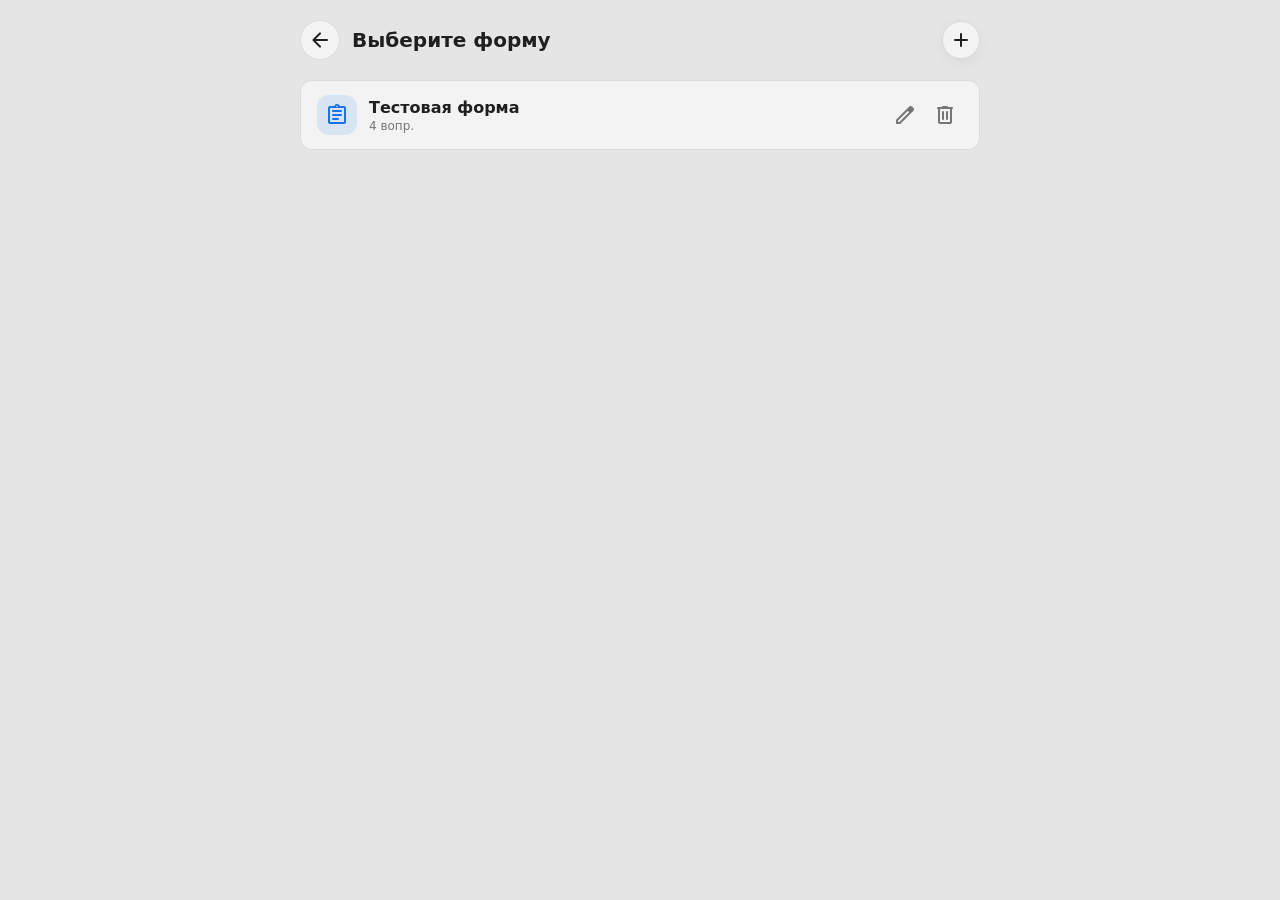
<file: forms-lite/index.html>
<!DOCTYPE html>
<html lang="ru">
<head>
    <meta charset="UTF-8">
    <meta name="viewport" content="width=device-width, initial-scale=1.0">
    <title>My Form Lite | Prestige HQ</title>
    <!-- Иконки Material Symbols Rounded -->
    <link rel="stylesheet" href="https://fonts.googleapis.com/css2?family=Material+Symbols+Rounded:opsz,wght,FILL,GRAD@24,400,0,0" />
    <link rel="stylesheet" href="style.css">
</head>
<body>
    <div class="container">

        <div class="app-topbar" id="app-topbar">
            <a class="app-topbar-back" href="../index.html" title="На главную My Work">
                <span class="material-symbols-rounded">arrow_back</span>
            </a>
            <div class="app-topbar-title-wrap">
                <input type="text" class="app-topbar-title" id="app-file-title" readonly title="Нажмите, чтобы переименовать"
                    onclick="startQuickRename()"
                    onblur="finishQuickRename()"
                    onkeydown="if(event.key==='Enter'){event.preventDefault();this.blur();} if(event.key==='Escape'){this.dataset.cancel='1';this.blur();}">
            </div>
            <div class="app-topbar-actions">
                <button class="tools-btn" onclick="openLanguageModal()" title="Язык">
                    <span class="material-symbols-rounded">language</span>
                </button>
                <div class="tools-dropdown" id="app-topbar-tools-slot">
                    <button class="tools-btn" onclick="toggleToolsMenu()" title="Меню">
                        <span class="material-symbols-rounded">more_vert</span>
                    </button>
                </div>
            </div>
        </div>

        <!-- ВЕРХНЯЯ ПАНЕЛЬ С ВКЛАДКАМИ И МЕНЮ -->
        <div class="forms-toolbar-container">
            <!-- 1. Компактный выбор форм (Select) -->
            <select id="forms-tabs-select" class="forms-select hidden" onchange="switchFormFromSelect(this.value)"></select>

            <!-- 2. Классические вкладки -->
            <div class="forms-tabs-list" id="forms-tabs-list"></div>

            <button class="add-form-btn" onclick="createNewFormPrompt()" title="Создать новую форму">
                <span class="material-symbols-rounded">add</span>
            </button>

            <!-- КНОПКА ОТКРЫТИЯ ОКНА ЯЗЫКОВ -->
            <button class="tools-btn" onclick="openLanguageModal()" title="Выбор языка">
                <span class="material-symbols-rounded">language</span>
            </button>

            <!-- Выпадающее меню опций -->
            <div class="tools-dropdown">
                <button class="tools-btn" onclick="toggleToolsMenu()" title="Меню">
                    <span class="material-symbols-rounded">more_vert</span>
                </button>
                <div id="tools-menu" class="tools-menu hidden">
                    <div class="tools-item" onclick="generateShareLink(); toggleToolsMenu();">
                        <span class="material-symbols-rounded">link</span> <span data-i18n="share_link">Скопировать ссылку</span>
                    </div>
                    <div class="tools-item" onclick="printCurrentForm(); toggleToolsMenu();">
                        <span class="material-symbols-rounded">print</span> <span data-i18n="print">Распечатать</span>
                    </div>
                    <div class="tools-item" onclick="openLoginModal(); toggleToolsMenu();">
                        <span class="material-symbols-rounded">admin_panel_settings</span> <span data-i18n="admin_panel">Панель админа</span>
                    </div>
                    <hr style="border:none; border-top:1px solid var(--border-color); margin: 4px 0;">
                    <div class="tools-item" onclick="window.location.href='index_old.html'; toggleToolsMenu();">
                        <span class="material-symbols-rounded">history</span> <span data-i18n="legacy">Загрузить Legacy</span>
                    </div>
                    <hr style="border:none; border-top:1px solid var(--border-color); margin: 4px 0;">
                    <div class="tools-item" onclick="openSettingsModal(); toggleToolsMenu();">
                        <span class="material-symbols-rounded">settings</span> <span data-i18n="settings">Настройки</span>
                    </div>
                </div>
            </div>
        </div>

        <!-- ПОДСКАЗКА -->
        <div id="hint-box" class="hint-box hidden" style="width:100%; box-sizing:border-box; margin-bottom:15px;">
            <span class="material-symbols-rounded">lightbulb</span>
            <span id="hint-text"></span>
        </div>

        <!-- 1. ЭКРАН ТЕСТИРОВАНИЯ (QUIZ SCREEN) -->
        <div id="quiz-screen" class="quiz-container">
            <div id="quiz-box" class="gcard">
                <div class="quiz-header" style="display:flex; justify-content:space-between; align-items:center; margin-bottom:15px;">
                    <div class="step-info" style="display:flex; align-items:center; gap:8px;">
                        Вопрос <span id="current-number">1</span> из <span id="total-number">1</span>
                        <button id="hint-btn" class="hint-btn hidden tools-icon-btn" onclick="toggleHintModal()" title="Показать подсказку">
                            <span class="material-symbols-rounded" style="font-size:18px;">help_outline</span>
                        </button>
                    </div>
                    <div id="timer-display" class="timer-box hidden">
                        <span class="material-symbols-rounded" style="font-size:18px;">timer</span>
                        <span id="timer-seconds">0</span>s
                    </div>
                </div>

                <div class="progress-bar">
                    <div id="progress" class="progress-fill"></div>
                </div>

                <!-- ТЕЛО ВОПРОСА -->
                <div id="question-body" style="margin-top:20px;"></div>

                <button id="next-btn" class="btn" onclick="nextStep()" style="margin-top:20px; width:100%;" data-i18n="next_btn">Далее</button>
            </div>

            <!-- РЕЗУЛЬТАТЫ -->
            <div id="result-box" class="result-card gcard hidden">
                <h2 style="display:flex; align-items:center; justify-content:center; gap:8px;">
                    <span class="material-symbols-rounded" style="color:var(--accent-color); font-size:32px;">emoji_events</span> 
                    Тест завершён!
                </h2>
                <p style="color:var(--text-muted); margin:10px 0 5px 0; text-align:center;">Ваш результат:</p>
                <div id="final-score" class="score" style="font-size:2rem; font-weight:700; margin-bottom:20px; text-align:center;">0 / 0</div>
                <div id="bonus-text" style="text-align:center; color:var(--text-muted); margin-bottom:15px; font-weight:500;"></div>
                
                <div id="review-box" class="review-container"></div>

                <button class="btn" onclick="restartQuiz()" style="margin-top:20px; width:100%;">Пройти заново</button>
            </div>
        </div>

        <!-- 3. ПАНЕЛЬ АДМИНИСТРАТОРА (ADMIN SCREEN) -->
        <div id="admin-screen" class="admin-box hidden">
            <div style="display:flex; justify-content:space-between; align-items:center; margin-bottom:20px;">
                <h2 style="margin:0;">Редактор вопросов</h2>
                <button onclick="logout()" class="btn" style="width:auto; padding:8px 16px; margin:0; background:transparent; color:var(--text-color); border:1px solid var(--border-color);">Выйти</button>
            </div>

            <div style="display:flex; gap:10px; margin-bottom:10px; flex-wrap:wrap;">
                <button onclick="toggleAddQuestionForm()" class="btn" style="width:auto; flex-grow:1;" title="Добавить"><span class="material-symbols-rounded" style="font-size:18px;">add</span></button>
                <button onclick="exportFormToJSON()" class="btn" style="width:auto; background:transparent; color:var(--text-color); border:1px solid var(--border-color);" title="Экспорт формы"><span class="material-symbols-rounded" style="font-size:18px;">upload</span></button>
                <button onclick="document.getElementById('import-file').click()" class="btn" style="width:auto; background:transparent; color:var(--text-color); border:1px solid var(--border-color);" title="Импорт формы / ответов"><span class="material-symbols-rounded" style="font-size:18px;">download</span></button>
                <button type="button" onclick="triggerStudentResultsImport()" class="btn" style="width:auto; background:transparent; color:var(--text-color); border:1px solid var(--border-color);" title="Сверить ответы ученика"><span class="material-symbols-rounded" style="font-size:18px;">grading</span></button>
                <input type="file" id="import-file" style="display:none;" onchange="importFormFromJSON(this)" accept=".json">
            </div>
            <div style="display:flex; gap:10px; margin-bottom:20px; flex-wrap:wrap;">
                <button type="button" onclick="openLiteFormSettings()" class="btn" style="width:auto; flex:1; background:transparent; color:var(--text-color); border:1px solid var(--border-color);">
                    <span class="material-symbols-rounded" style="font-size:18px;vertical-align:middle;">tune</span> Настройки формы
                </button>
                <button type="button" onclick="openAuthModalLite()" class="btn" style="width:auto; flex:1; background:transparent; color:var(--text-color); border:1px solid var(--border-color);">
                    <span class="material-symbols-rounded" style="font-size:18px;vertical-align:middle;">key</span> Логин / пароль
                </button>
            </div>

            <!-- ФОРМА СОЗДАНИЯ / РЕДАКТИРОВАНИЯ ВОПРОСА -->
            <div id="admin-add-form" class="gcard hidden" style="margin-bottom:20px;">
                <h3 id="admin-form-title" style="margin-top:0; margin-bottom:15px;">Новый элемент</h3>
                
                <label style="font-size:13px; color:var(--text-muted);">Тип элемента:</label>
                <select id="new-type" class="admin-input" onchange="toggleAdminFields()">
                    <option value="radio">Один из списка (Radio)</option>
                    <option value="checkbox">Несколько из списка (Checkbox)</option>
                    <option value="select">Выпадающий список (Select)</option>
                    <option value="text">Текстовый ответ</option>
                    <option value="true-false">Верно / Неверно ★</option>
                    <option value="fill-blank">Заполнение пропусков ★ NEW</option>
                    <option value="puzzle-drag">Пазл (Drag & Drop)</option>
                    <option value="info-slide">Инфо-слайд (Картинка/Видео/Аудио)</option>
                    <option value="flashcard">Флешкарта (Карточка для запоминания)</option>
                </select>
                

                
                

<!-- Поле для названия вопроса -->
                <div class="admin-field">
                    <label for="new-title">Заголовок вопроса:</label>
                    <input type="text" id="new-title" class="admin-input" placeholder="Введите заголовок...">
                </div>

                <!-- Поле для описания -->
                <div class="admin-field" style="margin-top: 10px;">
                    <label for="new-description">Описание вопроса (опционально):</label>
                    <input type="text" id="new-description" class="admin-input" placeholder="Введите описание...">
                </div>

                

                <div id="admin-truefalse-fields" class="hidden" style="margin-top:8px;">
                    <label style="font-size:13px;color:var(--text-muted);">Правильный ответ:</label>
                    <select id="new-tf-correct" class="admin-input">
                        <option value="0">Верно</option>
                        <option value="1">Неверно</option>
                    </select>
                </div>

                <div id="admin-fillblank-fields" class="hidden" style="margin-top:10px;">
                    <div style="display:inline-flex;align-items:center;gap:6px;margin-bottom:8px;">
                        <span class="novelty-badge">NEW</span>
                        <strong style="font-size:13px;">Заполнение пропусков</strong>
                    </div>
                    <p style="font-size:12.5px; color:var(--text-muted); line-height:1.45; margin-bottom:10px;">
                        Пишите текст в <b>большом поле</b>. Пропуск = <code>[правильный ответ]</code>.<br>
                        Пример: <code>Столица Франции — [Париж], а Италии — [Рим].</code>
                    </p>
                    <label style="font-size:13px; color:var(--text-muted); display:block; margin-bottom:4px;">Текст с пропусками:</label>
                    <textarea id="new-fillblank-text" class="admin-input" rows="5" placeholder="Например: Вода кипит при [100] градусах Цельсия." style="min-height:110px; font-family:inherit;" oninput="updateFillBlankAdminPreview()"></textarea>
                    <div id="fillblank-preview" class="fillblank-admin-preview"></div>
                    <label class="switch-label" style="margin-top:12px; margin-bottom:10px;">
                        <span class="switch"><input type="checkbox" id="fb-case-sensitive"><span class="slider"></span></span>
                        Учитывать регистр (A ≠ a)
                    </label>
                    <label class="switch-label" style="margin-bottom:10px;">
                        <span class="switch"><input type="checkbox" id="fb-trim-spaces" checked><span class="slider"></span></span>
                        Игнорировать лишние пробелы
                    </label>
                    <label class="switch-label" style="margin-bottom:10px;">
                        <span class="switch"><input type="checkbox" id="fb-accept-alts" checked><span class="slider"></span></span>
                        Несколько вариантов: [ответ1|ответ2]
                    </label>
                </div>

                <!-- Варианты ответов -->
                <div id="admin-choices-fields">
                    <label style="font-size:13px; color:var(--text-muted);">Варианты ответов (через запятую):</label>
                    <input type="text" id="new-options" class="admin-input" placeholder="Вариант 1, Вариант 2, Вариант 3">
                    <label style="font-size:13px; color:var(--text-muted);">Индексы правильных ответов (с 0, через запятую):</label>
                    <input type="text" id="new-correct-choices" class="admin-input" placeholder="0">
                </div>

                <!-- Текстовые ответы -->
                <div id="admin-text-fields" class="hidden">
                    <label style="font-size:13px; color:var(--text-muted);">Правильные варианты текстового ответа (через запятую):</label>
                    <input type="text" id="new-correct-text" class="admin-input" placeholder="ответ1, ответ2">
                    
                    <label class="switch-label" style="margin-top: 8px; margin-bottom: 12px;">
                        <span class="switch">
                            <input type="checkbox" id="new-inline-input">
                            <span class="slider"></span>
                        </span>
                        Поле Input вместо нижнего текстового поля
                    </label>
                </div>

                <!-- Ответ для карточек -->
                <div id="flashcard-answer-box" class="hidden">
                    <label style="font-size:13px; color:var(--text-muted);">Перевод / Оборотная сторона:</label>
                    <input type="text" id="new-flashcard-answer" class="admin-input" placeholder="Перевод или пояснение...">
                </div>

                <!-- Загрузка Медиа -->
                <div id="media-upload-box" class="hidden">
                    <label style="font-size:13px; color:var(--text-muted);">Прикрепить медиафайл:</label>
                    <input type="file" id="new-media-file" class="admin-input" accept="image/*,video/*,audio/*" onchange="handleMediaUploadPreview(this)">
                    <div id="media-preview-container"></div>
                </div>

                <!-- Настройки вопроса -->
                <label class="switch-label" style="margin-bottom: 12px;">
                    <span class="switch"><input type="checkbox" id="new-required"><span class="slider"></span></span>
                    Обязательный вопрос
                </label>

                <label class="switch-label" style="margin-bottom: 12px;">
                    <span class="switch"><input type="checkbox" id="toggle-timer-input" onchange="document.getElementById('timer-config').classList.toggle('hidden', !this.checked)"><span class="slider"></span></span>
                    Ограничить время
                </label>
                <div id="timer-config" class="hidden">
                    <input type="number" id="new-timer" class="admin-input" placeholder="Время в секундах (напр. 20)" value="20">
                </div>

                <div class="admin-explanation-settings">
                    <label class="switch-label" style="margin-bottom: 12px;">
                        <span class="switch"><input type="checkbox" id="questionHasExplanation" onchange="toggleExplanationFields(this)"><span class="slider"></span></span>
                        Добавить блок Объяснения после ответа
                    </label>

                    <div id="explanationFieldsContainer" style="display: none; margin-top: 15px;">
                        <label style="font-size:13px; color:var(--text-muted);">Заголовок объяснения (необязательно):</label>
                        <input type="text" id="questionExplanationTitle" class="admin-input" placeholder="Например: А вы знали?">

                        <label style="font-size:13px; color:var(--text-muted); margin-top: 10px; display: block;">Текст объяснения / Описание:</label>
                        <textarea id="questionExplanationText" class="admin-input" style="height:70px; resize:vertical;" placeholder="Подробный разбор правильного ответа..."></textarea>

                        <label style="font-size:13px; color:var(--text-muted); margin-top: 10px; display: block;">Удерживать кнопку 'Продолжить' (таймер в сек, 0 — без удержания):</label>
                        <input type="number" id="questionHoldTimer" class="admin-input" value="0" min="0">
                    </div>
                </div>

                <label class="switch-label" style="margin-bottom: 12px;">
                    <span class="switch"><input type="checkbox" id="toggle-hint-input" onchange="document.getElementById('hint-config').classList.toggle('hidden', !this.checked)"><span class="slider"></span></span>
                    Добавить подсказку
                </label>
                <div id="hint-config" class="hidden">
                    <input type="text" id="new-hint-text" class="admin-input" placeholder="Текст подсказки...">
                </div>

                <div style="display:flex; gap:10px; margin-top:15px;">
                    <button class="btn" id="save-question-btn" onclick="addQuestion()" style="flex:1;">Сохранить вопрос</button>
                    <button class="btn hidden" id="cancel-edit-btn" onclick="cancelEditQuestion()" style="background:transparent; color:var(--text-color); border:1px solid var(--border-color);">Отмена</button>
                </div>
            </div>

            <!-- СПИСОК ВОПРОСОВ -->
            <div id="admin-questions-list"></div>
        </div>

        <!-- МОДАЛЬНОЕ ОКНО ЛОГИНА -->
        <div id="login-modal" class="custom-alert-overlay">
            <div class="custom-alert-card" style="max-width:340px; text-align:left;">
                <div style="display:flex; justify-content:space-between; align-items:center; margin-bottom:16px;">
                    <h3 style="margin:0; display:flex; align-items:center; gap:8px;">
                        <span class="material-symbols-rounded" style="color:var(--accent-color);">lock</span> Вход
                    </h3>
                    <button onclick="closeLoginModal()" style="background:transparent; border:none; cursor:pointer; color:var(--text-color); display:flex;">
                        <span class="material-symbols-rounded">close</span>
                    </button>
                </div>
                <input type="text" id="login-user" class="admin-input" placeholder="Логин (admin)" style="margin-bottom:10px;">
                <input type="password" id="login-pass" class="admin-input" placeholder="Пароль (1234)" style="margin-bottom:15px;">
                <button class="btn" onclick="tryLogin()" style="width:100%;" id="login-submit-btn">Войти в Панель</button>
            </div>
        </div>

        <!-- МОДАЛЬНОЕ ОКНО ДЕТАЛЬНОГО ПРОСМОТРА ВОПРОСА -->
        <div id="question-details-modal" class="custom-alert-overlay">
            <div class="custom-alert-card" style="max-width:480px; text-align:left;">
                <div style="display:flex; justify-content:space-between; align-items:center; margin-bottom:16px;">
                    <h3 style="margin:0; display:flex; align-items:center; gap:8px;">
                        <span class="material-symbols-rounded" style="color:var(--accent-color);">visibility</span> Детали вопроса
                    </h3>
                    <button onclick="closeDetailsModal()" style="background:transparent; border:none; cursor:pointer; color:var(--text-color); display:flex;">
                        <span class="material-symbols-rounded">close</span>
                    </button>
                </div>
                <div id="question-details-content" style="font-size:14px; line-height:1.6; max-height:60vh; overflow-y:auto; padding-right:4px;"></div>
                <button class="btn" onclick="closeDetailsModal()" style="width:100%; margin-top:20px;">Понятно</button>
            </div>
        </div>

        <!-- МОДАЛЬНОЕ ОКНО НАСТРОЕК -->
        <div id="settings-modal" class="custom-alert-overlay">
            <div class="custom-alert-card" style="max-width:420px; text-align:left;">
                <div style="display:flex; justify-content:space-between; align-items:center; margin-bottom:16px;">
                    <h3 style="margin:0; display:flex; align-items:center; gap:8px;">
                        <span class="material-symbols-rounded" style="color:var(--accent-color);">settings</span> <span data-i18n="settings">Настройки</span>
                    </h3>
                    <button onclick="closeSettingsModal()" style="background:transparent; border:none; cursor:pointer; color:var(--text-color); display:flex;">
                        <span class="material-symbols-rounded">close</span>
                    </button>
                </div>

                <label style="font-size:12px; font-weight:600; color:var(--text-muted); text-transform:uppercase; letter-spacing:0.5px; display:block; margin-bottom:8px;">Тема оформления</label>
                <div style="display:flex; gap:10px; margin-bottom:20px;">
                    <button class="btn" onclick="setTheme('light')" style="flex:1; padding:8px; font-size:13px; background:var(--card-bg); color:var(--text-color); border:1px solid var(--border-color); display:flex; align-items:center; justify-content:center; gap:6px;">
                        <span class="material-symbols-rounded" style="font-size:18px;">light_mode</span> Светлая
                    </button>
                    <button class="btn" onclick="setTheme('dark')" style="flex:1; padding:8px; font-size:13px; background:var(--card-bg); color:var(--text-color); border:1px solid var(--border-color); display:flex; align-items:center; justify-content:center; gap:6px;">
                        <span class="material-symbols-rounded" style="font-size:18px;">dark_mode</span> Тёмная
                    </button>
                </div>

                <label style="font-size:12px; font-weight:600; color:var(--text-muted); text-transform:uppercase; letter-spacing:0.5px; display:block; margin-bottom:8px;">Скругление (лёгкое)</label>
                <div style="display:flex; gap:8px; margin-bottom:20px;">
                    <button type="button" class="btn" onclick="setRadiusLite('sharp')" style="flex:1;padding:8px;font-size:12px;background:var(--card-bg);color:var(--text-color);border:1px solid var(--border-color);">Острые</button>
                    <button type="button" class="btn" onclick="setRadiusLite('rounded')" style="flex:1;padding:8px;font-size:12px;background:var(--card-bg);color:var(--text-color);border:1px solid var(--border-color);">Скругл.</button>
                    <button type="button" class="btn" onclick="setRadiusLite('full')" style="flex:1;padding:8px;font-size:12px;background:var(--card-bg);color:var(--text-color);border:1px solid var(--border-color);">Мягкие</button>
                </div>

                <label style="font-size:12px; font-weight:600; color:var(--text-muted); text-transform:uppercase; letter-spacing:0.5px; display:block; margin-bottom:8px;">Интерфейс</label>
                <p style="font-size:12px;color:var(--text-muted);margin:0 0 12px;">My Form Lite — без ИИ, без превью, без расширенного «Поделиться». Ссылки из полной My Form открываются.</p>
                <label class="switch-label" style="justify-content:space-between; margin-bottom:12px; cursor:pointer;">
                    <span style="font-size:14px; display:flex; align-items:center; gap:8px;">
                        <span class="material-symbols-rounded" style="font-size:18px;">view_compact</span> Компактный вид форм
                    </span>
                    <span class="switch">
                        <input type="checkbox" id="toggle-compact-forms" onchange="toggleFormsLayout(this.checked)">
                        <span class="slider"></span>
                    </span>
                </label>

                <button class="btn" onclick="closeSettingsModal()" style="width:100%; margin-top:15px;">Готово</button>
            </div>
        </div>

        <!-- КАСТОМНОЕ МОДАЛЬНОЕ ОКНО PROMPT -->
        <div id="custom-prompt" class="custom-alert-overlay">
            <div class="custom-alert-card">
                <h3 id="custom-prompt-title" style="margin-top:0; margin-bottom:12px; font-size:1.1rem; text-align:left;">Введите значение</h3>
                <input type="text" id="custom-prompt-input" class="admin-input" style="margin-bottom:16px;" placeholder="Введите название...">
                <div style="display:flex; gap:10px; justify-content:flex-end;">
                    <button class="btn" onclick="closePrompt(false)" style="background:transparent; color:var(--text-color); border:1px solid var(--border-color); flex:1;">Отмена</button>
                    <button class="btn" id="custom-prompt-confirm-btn" onclick="closePrompt(true)" style="flex:1;">Сохранить</button>
                </div>
            </div>
        </div>

        <!-- КАСТОМНОЕ МОДАЛЬНОЕ ОКНО ALERT -->
        <div id="custom-alert" class="custom-alert-overlay">
            <div class="custom-alert-card">
                <span class="material-symbols-rounded custom-alert-icon" id="custom-alert-icon" style="font-size:48px; color:var(--accent-color); margin-bottom:12px;">info</span>
                <div class="custom-alert-message" id="custom-alert-msg" style="margin-bottom:20px; font-weight:500;">Сообщение</div>
                <button class="btn" onclick="closeAlert()" style="width:100%;">Понятно</button>
            </div>
        </div>

        <!-- ПОДВАЛ -->
        <div class="footer-nav" id="footer-link" style="text-align:center; margin-top:30px;">
            <a onclick="openLoginModal()" style="cursor:pointer; color:var(--text-muted); font-size:14px; text-decoration:none; display:inline-flex; align-items:center; gap:4px;">
                <span class="material-symbols-rounded" style="font-size:16px;">lock</span> Вход для администратора
            </a>
        </div>
    </div>

    <!-- Модальное окно миграции со старой версии -->
    <div id="migrationModal" class="custom-alert-overlay" style="display: none;">
        <div class="custom-alert-card">
            <h3><span class="material-symbols-rounded">snowing</span> Обнаружены данные старой версии!</h3>
            <p style="font-size:14px; color:var(--text-muted); margin:10px 0;">Мы нашли ваши сохраненные формы из предыдущей версии приложения. Хотите автоматически импортировать их в новый формат?</p>
            <div id="migrationFormsList" class="migration-list" style="margin: 15px 0; max-height: 150px; overflow-y: auto; text-align: left; font-size: 14px; opacity: 0.9;"></div>
            <div class="modal-buttons" style="display: flex; gap: 10px; justify-content: flex-end;">
                <button onclick="closeMigrationModal()" class="btn" style="background:transparent; color:var(--text-color); border:1px solid var(--border-color);">Позже</button>
                <button onclick="performMigration()" class="btn">Импортировать всё</button>
            </div>
        </div>
    </div>

    <!-- МОДАЛЬНОЕ ОКНО ВЫБОРА ЯЗЫКА -->
    <div id="language-modal" class="custom-alert-overlay">
        <div class="custom-alert-card" style="max-width:320px; text-align:left;">
            <div style="display:flex; justify-content:space-between; align-items:center; margin-bottom:16px;">
                <h3 style="margin:0; display:flex; align-items:center; gap:8px;">
                    <span class="material-symbols-rounded" style="color:var(--accent-color);">language</span> 
                    <span data-i18n="select_language">Выберите язык</span>
                </h3>
                <button onclick="closeLanguageModal()" style="background:transparent; border:none; cursor:pointer; color:var(--text-color); display:flex;">
                    <span class="material-symbols-rounded">close</span>
                </button>
            </div>
            
            <div style="display:flex; flex-direction:column; gap:10px;">
                <button class="btn" onclick="setLanguage('ru')" style="text-align:left; background:var(--card-bg); color:var(--text-color); border:1px solid var(--border-color);">🇷🇺 Русский (RU)</button>
                <button class="btn" onclick="setLanguage('en')" style="text-align:left; background:var(--card-bg); color:var(--text-color); border:1px solid var(--border-color);">🇬🇧 English (EN)</button>
                <button class="btn" onclick="setLanguage('de')" style="text-align:left; background:var(--card-bg); color:var(--text-color); border:1px solid var(--border-color);">🇩🇪 Deutsch (DE)</button>
                <button class="btn" onclick="setLanguage('es')" style="text-align:left; background:var(--card-bg); color:var(--text-color); border:1px solid var(--border-color);">🇪🇸 Español (ES)</button>
                <button class="btn" onclick="setLanguage('fr')" style="text-align:left; background:var(--card-bg); color:var(--text-color); border:1px solid var(--border-color);">🇫🇷 Français (FR)</button>
                <button class="btn" onclick="setLanguage('zh')" style="text-align:left; background:var(--card-bg); color:var(--text-color); border:1px solid var(--border-color);">🇨🇳 中文 (ZH)</button>
            </div>
        </div>
    </div>
    
    
    <!-- Lite: настройки формы -->
    <div id="lite-form-settings-modal" class="custom-alert-overlay">
        <div class="custom-alert-card" style="max-width:420px;text-align:left;max-height:90vh;overflow-y:auto;">
            <div style="display:flex;justify-content:space-between;align-items:center;margin-bottom:12px;">
                <h3 style="margin:0;">Настройки формы</h3>
                <button type="button" onclick="closeLiteFormSettings()" style="background:transparent;border:none;cursor:pointer;color:var(--text-color);"><span class="material-symbols-rounded">close</span></button>
            </div>

            <label style="font-size:12px;font-weight:600;color:var(--text-muted);display:block;margin-bottom:8px;">Режим формы</label>
            <div style="display:flex;gap:8px;margin-bottom:10px;">
                <label class="option" style="flex:1;margin:0;"><input type="radio" name="lite-mode" id="lite-mode-test" value="test" checked> Test</label>
                <label class="option" style="flex:1;margin:0;"><input type="radio" name="lite-mode" id="lite-mode-learn" value="learn"> Learn</label>
            </div>
            <p style="font-size:12px;color:var(--text-muted);margin:0 0 14px;">Test — ответы только в конце. Learn — сразу верно/неверно. FlashCards только в полной My Form.</p>

            <label style="font-size:12px;font-weight:600;color:var(--text-muted);display:block;margin-bottom:8px;">Результаты</label>
            <label class="switch-label" style="margin-bottom:10px;">
                <span class="switch"><input type="checkbox" id="lite-show-correct" checked><span class="slider"></span></span>
                Показывать правильный ответ
            </label>
            <label class="switch-label" style="margin-bottom:14px;">
                <span class="switch"><input type="checkbox" id="lite-show-wrong" checked><span class="slider"></span></span>
                Показывать неверные ответы
            </label>

            <label style="font-size:12px;font-weight:600;color:var(--text-muted);display:block;margin-bottom:8px;">Прогресс</label>
            <label class="switch-label" style="margin-bottom:8px;">
                <span class="switch"><input type="checkbox" id="lite-save-progress" checked onchange="toggleLiteSaveProgressWarning()"><span class="slider"></span></span>
                Сохранять ответы и прогресс
            </label>
            <div id="lite-save-progress-warning" class="hidden" style="display:none;font-size:12px;color:#b71c1c;background:rgba(211,47,47,0.1);border:1px solid rgba(211,47,47,0.35);border-radius:8px;padding:10px;margin-bottom:12px;">
                При выключении прогресс пропадёт после выхода. Нужно пройти форму за один заход.
            </div>

            <label style="font-size:12px;font-weight:600;color:var(--text-muted);display:block;margin:8px 0;">Новые вопросы</label>
            <label class="switch-label" style="margin-bottom:14px;">
                <span class="switch"><input type="checkbox" id="lite-default-required"><span class="slider"></span></span>
                Помечать новые вопросы обязательными
            </label>

            <label style="font-size:12px;font-weight:600;color:var(--text-muted);display:block;margin-bottom:6px;">Email преподавателя (опционально)</label>
            <input type="email" id="lite-teacher-email" class="admin-input" placeholder="teacher@example.com" style="margin-bottom:16px;">

            <p style="font-size:11px;color:var(--text-muted);margin:0 0 12px;">В Lite нет: темы-уроки, баллы, превью, расширенный Share, FlashCards-режим.</p>
            <button class="btn" style="width:100%;" onclick="saveLiteFormSettings()">Сохранить</button>
        </div>
    </div>
    <div id="lite-auth-modal" class="custom-alert-overlay">
        <div class="custom-alert-card" style="max-width:360px;text-align:left;">
            <div style="display:flex;justify-content:space-between;align-items:center;margin-bottom:12px;">
                <h3 style="margin:0;">Логин / пароль формы</h3>
                <button type="button" onclick="closeAuthModalLite()" style="background:transparent;border:none;cursor:pointer;color:var(--text-color);"><span class="material-symbols-rounded">close</span></button>
            </div>
            <p style="font-size:12px;color:var(--text-muted);margin:0 0 10px;">Только для этой формы. В JSON при экспорте сохраняются.</p>
            <input type="text" id="lite-admin-login" class="admin-input" placeholder="Логин">
            <input type="password" id="lite-admin-pass" class="admin-input" placeholder="Пароль">
            <button class="btn" style="width:100%;" onclick="saveAuthLite()">Сохранить</button>
        </div>
    </div>

    
    <div id="form-picker-screen" class="form-picker-screen hidden">
        <div class="form-picker-header">
            <a class="app-topbar-back" href="../index.html"><span class="material-symbols-rounded">arrow_back</span></a>
            <h1>Выберите форму</h1>
            <button type="button" class="tools-btn" onclick="createNewFormPrompt()" title="Создать">
                <span class="material-symbols-rounded">add</span>
            </button>
        </div>
        <div id="form-picker-list" class="form-picker-list"></div>
    </div>

    <div id="pwa-work-modal" class="custom-alert-overlay">
        <div class="custom-alert-card" style="max-width:400px;text-align:left;">
            <h3 style="margin:0 0 10px;display:flex;align-items:center;gap:8px;">
                <span class="material-symbols-rounded" style="color:var(--accent-color)">install_desktop</span>
                Установка My Form Lite больше не нужна
            </h3>
            <p class="pwa-limit-text">Отдельный ярлык <strong>My Form Lite</strong> устарел. Установите <strong>My Work</strong> с главной — там все сервисы и проекты. Данные форм в браузере сохранятся.</p>
            <p class="pwa-limit-text" style="font-size:12px;">Напоминание снова при следующем запуске этого ярлыка.</p>
            <button type="button" class="btn" style="width:100%;margin-bottom:8px;" onclick="window.location.href='../index.html'">Открыть My Work</button>
            <button type="button" class="btn" style="width:100%;background:transparent;color:var(--text-color);border:1px solid var(--border-color);" onclick="dismissPwaWorkModal()">Остаться (на эту сессию)</button>
        </div>
    </div>

    <script src="language-library.js"></script>
    <script src="script.js"></script>
</body>
</html>
</file>
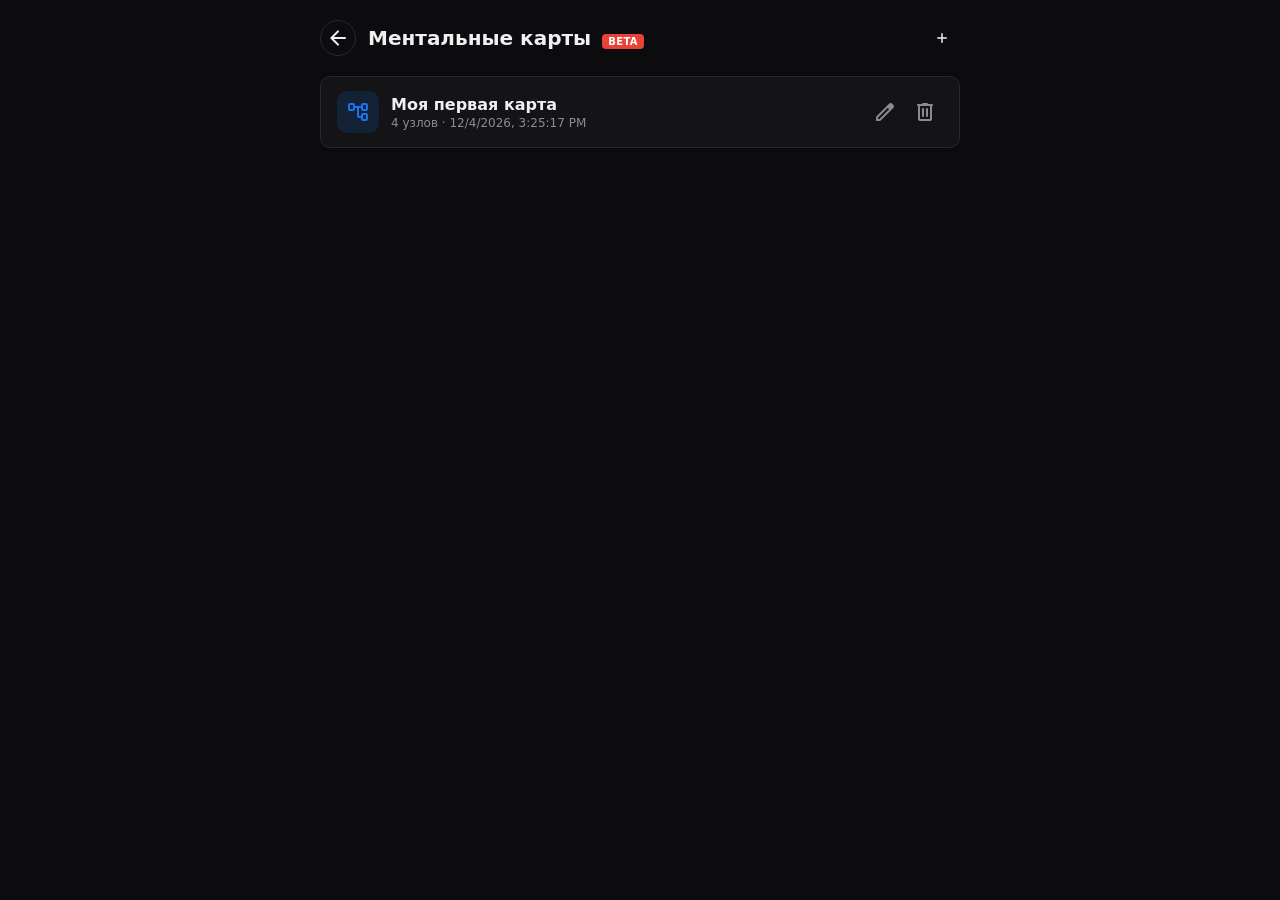
<file: mindmap/index.html>
<!DOCTYPE html>
<html lang="ru" data-theme="dark">
<head>
    <meta charset="UTF-8">
    <meta name="viewport" content="width=device-width, initial-scale=1.0, viewport-fit=cover">
    <title>My Mindmap | Prestige HQ</title>
    <link rel="icon" type="image/png" href="mindmap.png">
    <link rel="stylesheet" href="https://fonts.googleapis.com/css2?family=Material+Symbols+Rounded:opsz,wght,FILL,GRAD@24,400,0,0" />
    <link rel="stylesheet" href="style.css">
</head>
<body>
    <div id="app-shell">
        <header class="app-topbar">
            <a class="topbar-back" href="../index.html" title="My Work">
                <span class="material-symbols-rounded">arrow_back</span>
            </a>
            <div class="topbar-title-wrap">
                <input type="text" class="topbar-title" id="map-title" readonly
                    title="Нажмите, чтобы переименовать"
                    value="Ментальная карта">
            </div>
            <span class="beta-pill">BETA</span>
            <div class="topbar-actions">
                <button type="button" class="icon-btn" id="btn-maps" title="Все карты">
                    <span class="material-symbols-rounded">folder_open</span>
                </button>
                <button type="button" class="icon-btn" id="btn-export" title="Экспорт JSON">
                    <span class="material-symbols-rounded">download</span>
                </button>
                <button type="button" class="icon-btn" id="btn-import" title="Импорт JSON">
                    <span class="material-symbols-rounded">upload</span>
                </button>
                <input type="file" id="import-file" class="hidden" accept=".json">
                <button type="button" class="icon-btn" id="btn-theme" title="Тема">
                    <span class="material-symbols-rounded">dark_mode</span>
                </button>
            </div>
        </header>

        <div class="toolbar">
            <button type="button" class="tool-btn" id="btn-add-child" title="Tab">
                <span class="material-symbols-rounded">subdirectory_arrow_right</span>
                <span class="label">Дочерний</span>
            </button>
            <button type="button" class="tool-btn" id="btn-add-sibling" title="Enter">
                <span class="material-symbols-rounded">arrow_forward</span>
                <span class="label">Сосед</span>
            </button>
            <button type="button" class="tool-btn" id="btn-delete" title="Delete">
                <span class="material-symbols-rounded">delete</span>
                <span class="label">Удалить</span>
            </button>
            <div class="sep"></div>
            <button type="button" class="tool-btn" id="btn-color" title="Цвет">
                <span class="material-symbols-rounded">palette</span>
                <span class="label">Цвет</span>
            </button>
            <button type="button" class="tool-btn" id="btn-collapse" title="Свернуть ветку">
                <span class="material-symbols-rounded">unfold_less</span>
                <span class="label">Свернуть</span>
            </button>
            <div class="sep"></div>
            <button type="button" class="tool-btn" id="btn-fit" title="Вписать">
                <span class="material-symbols-rounded">fit_screen</span>
                <span class="label">Вписать</span>
            </button>
            <button type="button" class="tool-btn" id="btn-center" title="К центру">
                <span class="material-symbols-rounded">my_location</span>
                <span class="label">Центр</span>
            </button>
            <div class="sep"></div>
            <button type="button" class="tool-btn" id="btn-new-map" title="Новая карта">
                <span class="material-symbols-rounded">add</span>
                <span class="label">Новая</span>
            </button>
        </div>

        <div id="stage-wrap">
            <svg id="mind-svg" xmlns="http://www.w3.org/2000/svg">
                <defs>
                    <filter id="node-shadow" x="-20%" y="-20%" width="140%" height="140%">
                        <feDropShadow dx="0" dy="2" stdDeviation="3" flood-opacity="0.25"/>
                    </filter>
                </defs>
                <g id="viewport">
                    <g id="links-layer"></g>
                    <g id="nodes-layer"></g>
                </g>
            </svg>
            <textarea id="node-editor" class="hidden" rows="1"></textarea>
            <div id="color-palette" class="palette hidden"></div>
            <div class="status-bar">
                <div class="zoom-chip">
                    <button type="button" id="zoom-out" title="-">−</button>
                    <span id="zoom-label">100%</span>
                    <button type="button" id="zoom-in" title="+">+</button>
                </div>
                <div class="hint-chip">Перетаскивание · Колёсико/щипок — зум · Tab / Enter / Del</div>
            </div>
        </div>
    </div>

    <!-- Выбор карты -->
    <div id="picker-screen" class="picker-screen hidden">
        <div class="picker-header">
            <a class="topbar-back" href="../index.html"><span class="material-symbols-rounded">arrow_back</span></a>
            <h1>Ментальные карты <span class="beta-pill">BETA</span></h1>
            <button type="button" class="icon-btn" id="picker-new" title="Создать">
                <span class="material-symbols-rounded">add</span>
            </button>
        </div>
        <div id="picker-list" class="picker-list"></div>
    </div>

    <!-- Confirm -->
    <div id="confirm-modal" class="modal-overlay hidden">
        <div class="modal-card">
            <div class="modal-head">
                <h3 id="confirm-title">Подтвердите</h3>
                <button type="button" class="icon-btn" id="confirm-close"><span class="material-symbols-rounded">close</span></button>
            </div>
            <div class="modal-body">
                <p id="confirm-text" style="color:var(--muted);font-size:0.95rem;line-height:1.45;"></p>
            </div>
            <div class="modal-foot">
                <button type="button" class="btn btn-ghost" id="confirm-cancel">Отмена</button>
                <button type="button" class="btn btn-danger" id="confirm-ok">Удалить</button>
            </div>
        </div>
    </div>

    <div id="prompt-modal" class="modal-overlay hidden">
        <div class="modal-card">
            <div class="modal-head">
                <h3 id="prompt-title">Название</h3>
            </div>
            <div class="modal-body">
                <div class="field">
                    <label>Значение</label>
                    <input type="text" id="prompt-input" autocomplete="off">
                </div>
            </div>
            <div class="modal-foot">
                <button type="button" class="btn btn-ghost" id="prompt-cancel">Отмена</button>
                <button type="button" class="btn btn-primary" id="prompt-ok">Сохранить</button>
            </div>
        </div>
    </div>

    <script src="script.js"></script>
</body>
</html>
</file>
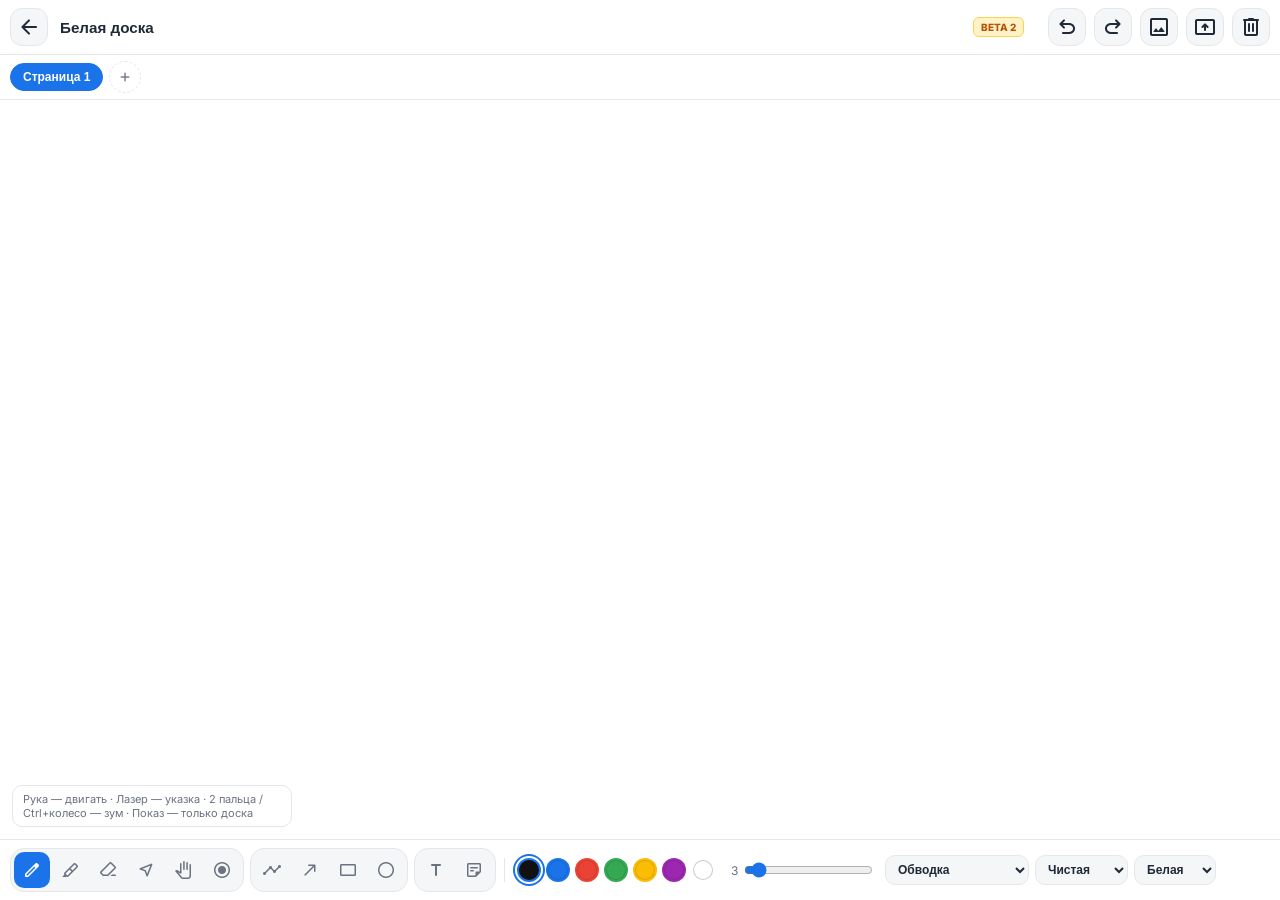
<file: whiteboard/index.html>
<!DOCTYPE html>
<html lang="ru">
<head>
<meta charset="UTF-8">
<meta name="viewport" content="width=device-width, initial-scale=1.0, viewport-fit=cover">
<title>My Whiteboard | Prestige HQ</title>
<link rel="icon" type="image/png" href="whiteboard.png">
<link href="https://fonts.googleapis.com/css2?family=Inter:wght@400;500;600;700&display=swap" rel="stylesheet">
<link href="https://fonts.googleapis.com/css2?family=Material+Symbols+Rounded:opsz,wght,FILL,GRAD@24,400,0,0" rel="stylesheet">
<style>
:root {
  --ui-bg: #f4f6f8; --ui-card: #fff; --ui-text: #1f2937; --ui-muted: #6b7280;
  --ui-border: #e5e7eb; --accent: #1a73e8; --danger: #e53935; --radius: 12px;
}
body.ui-dark {
  --ui-bg: #0f1115; --ui-card: #171a21; --ui-text: #e5e7eb; --ui-muted: #9ca3af; --ui-border: #2a2f3a;
}
* { box-sizing: border-box; margin: 0; padding: 0; }
body {
  font-family: Inter, system-ui, sans-serif; background: var(--ui-bg); color: var(--ui-text);
  height: 100dvh; display: flex; flex-direction: column; overflow: hidden;
}
.hidden { display: none !important; }
.topbar {
  display: flex; align-items: center; gap: 8px; padding: 8px 10px;
  background: var(--ui-card); border-bottom: 1px solid var(--ui-border); flex-shrink: 0; z-index: 30;
}
.topbar a, .icon-btn {
  width: 38px; height: 38px; display: flex; align-items: center; justify-content: center;
  border-radius: 12px; border: 1px solid var(--ui-border); background: var(--ui-bg);
  color: var(--ui-text); text-decoration: none; cursor: pointer;
}
.topbar a:hover, .icon-btn:hover { border-color: var(--accent); color: var(--accent); }
.title-wrap { flex: 1; min-width: 0; }
.title-wrap input {
  width: 100%; border: none; background: transparent; font-size: .95rem; font-weight: 650;
  color: var(--ui-text); outline: none; padding: 6px 4px; border-radius: 8px;
}
.title-wrap input:focus { background: var(--ui-bg); }
.badge {
  font-size: 10px; font-weight: 800; color: #b45309; background: #fef3c7;
  border: 1px solid #fcd34d; padding: 3px 7px; border-radius: 6px;
}
body.ui-dark .badge { color: #fbbf24; background: rgba(245,158,11,.15); border-color: rgba(245,158,11,.4); }
.save-dot { width: 8px; height: 8px; border-radius: 50%; background: #22c55e; opacity: 0; transition: opacity .2s; }
.save-dot.on { opacity: 1; }

/* Page tabs */
.pages-bar {
  display: flex; align-items: center; gap: 6px; padding: 6px 10px;
  background: var(--ui-card); border-bottom: 1px solid var(--ui-border); flex-shrink: 0;
  overflow-x: auto; scrollbar-width: none; z-index: 25;
}
.pages-bar::-webkit-scrollbar { display: none; }
.page-tab {
  display: flex; align-items: center; gap: 6px;
  padding: 6px 12px; border-radius: 999px; border: 1px solid var(--ui-border);
  background: var(--ui-bg); color: var(--ui-text); font-size: 12px; font-weight: 600;
  cursor: pointer; white-space: nowrap; flex-shrink: 0;
}
.page-tab.active { background: var(--accent); color: #fff; border-color: var(--accent); }
.page-tab .pt-x {
  width: 18px; height: 18px; border: none; border-radius: 50%; background: transparent;
  color: inherit; cursor: pointer; display: flex; align-items: center; justify-content: center; font-size: 14px;
  opacity: .7;
}
.page-tab .pt-x:hover { opacity: 1; background: rgba(0,0,0,.12); }
.page-add {
  width: 32px; height: 32px; border-radius: 50%; border: 1px dashed var(--ui-border);
  background: transparent; color: var(--ui-muted); cursor: pointer; flex-shrink: 0;
  display: flex; align-items: center; justify-content: center;
}
.page-add:hover { border-color: var(--accent); color: var(--accent); }

.workspace { flex: 1; min-height: 0; position: relative; display: flex; flex-direction: column; }
.board-stage {
  flex: 1; min-height: 0; position: relative; overflow: hidden; background: #fff;
}
#board { position: absolute; inset: 0; width: 100%; height: 100%; touch-action: none; cursor: crosshair; display: block; }
.texts-layer { position: absolute; inset: 0; pointer-events: none; z-index: 5; }
.board-text {
  position: absolute; pointer-events: auto; min-width: 80px; min-height: 28px;
  padding: 6px 10px; border: 1px dashed transparent; border-radius: 8px;
  font-size: 16px; line-height: 1.35; color: #111; background: transparent;
  outline: none; max-width: 60%;
}
.board-text:focus, .board-text:hover {
  border-color: var(--accent); background: rgba(255,255,255,.92); box-shadow: 0 4px 16px rgba(0,0,0,.08);
}
.sticker {
  position: absolute; pointer-events: auto; z-index: 6;
  min-width: 100px; min-height: 72px; max-width: 200px;
  padding: 10px; border-radius: 4px; font-size: 14px; line-height: 1.35;
  box-shadow: 1px 2px 6px rgba(0,0,0,.15); outline: none; cursor: move;
  border: 1px solid transparent;
}
.sticker:focus { border-color: var(--accent); }
.sel-box {
  position: absolute; border: 2px dashed var(--accent); pointer-events: none; z-index: 8;
  display: none;
}

.toolbar {
  display: flex; align-items: center; gap: 6px; flex-wrap: wrap;
  padding: 8px 10px calc(8px + env(safe-area-inset-bottom));
  background: var(--ui-card); border-top: 1px solid var(--ui-border); flex-shrink: 0; z-index: 20;
}
.tool-group {
  display: flex; align-items: center; gap: 2px; padding: 3px;
  border-radius: 14px; background: var(--ui-bg); border: 1px solid var(--ui-border);
}
.tool-btn {
  width: 36px; height: 36px; border: none; border-radius: 10px;
  background: transparent; color: var(--ui-muted); cursor: pointer;
  display: flex; align-items: center; justify-content: center;
}
.tool-btn:hover { color: var(--ui-text); background: var(--ui-card); }
.tool-btn.active { background: var(--accent); color: #fff; }
.tool-btn .material-symbols-rounded { font-size: 20px; }
.sep { width: 1px; height: 24px; background: var(--ui-border); margin: 0 2px; }
.colors { display: flex; gap: 5px; align-items: center; padding: 0 4px; }
.swatch {
  width: 24px; height: 24px; border-radius: 50%; border: 2px solid transparent; cursor: pointer;
  box-shadow: inset 0 0 0 1px rgba(0,0,0,.12); padding: 0;
}
.swatch.active { border-color: var(--accent); box-shadow: 0 0 0 2px #fff, 0 0 0 4px var(--accent); }
.size-wrap { display: flex; align-items: center; gap: 6px; padding: 0 6px; min-width: 100px; font-size: 12px; color: var(--ui-muted); }
.size-wrap input[type=range] { flex: 1; accent-color: var(--accent); }
.pattern-select, .board-theme-select, .fill-select {
  border: 1px solid var(--ui-border); background: var(--ui-bg); color: var(--ui-text);
  border-radius: 10px; padding: 6px 8px; font-size: 12px; font-weight: 600; outline: none; cursor: pointer;
}
.hint {
  position: absolute; left: 12px; bottom: 12px; z-index: 10;
  background: rgba(255,255,255,.92); border: 1px solid var(--ui-border); border-radius: 10px;
  padding: 6px 10px; font-size: 11px; color: var(--ui-muted); max-width: 280px; pointer-events: none;
}
body.ui-dark .hint { background: rgba(23,26,33,.92); }

.zoom-hud {
  position: absolute; left: 50%; top: 50%; transform: translate(-50%, -50%);
  z-index: 15; pointer-events: none;
  background: rgba(15, 17, 21, 0.78); color: #fff;
  font-size: 22px; font-weight: 700; letter-spacing: 0.02em;
  padding: 12px 22px; border-radius: 16px;
  backdrop-filter: blur(8px);
  opacity: 0; transition: opacity 0.18s ease;
  box-shadow: 0 8px 28px rgba(0,0,0,0.25);
}
.zoom-hud.show { opacity: 1; }

.laser-dot {
  position: absolute; width: 18px; height: 18px; border-radius: 50%;
  pointer-events: none; z-index: 12;
  background: radial-gradient(circle at 35% 35%, #fff 0%, #ff1744 45%, rgba(255,23,68,0) 72%);
  box-shadow: 0 0 12px 4px rgba(255,23,68,.55);
  transform: translate(-50%, -50%);
  display: none;
}
.laser-trail {
  position: absolute; inset: 0; pointer-events: none; z-index: 11;
}
body.present-mode .topbar,
body.present-mode .pages-bar,
body.present-mode .toolbar,
body.present-mode .hint {
  display: none !important;
}
body.present-mode .workspace { height: 100dvh; }
body.present-mode .board-stage { border-radius: 0; }
.present-exit-hint {
  position: absolute; top: 12px; left: 50%; transform: translateX(-50%);
  z-index: 20; background: rgba(0,0,0,.55); color: #fff;
  font-size: 12px; font-weight: 600; padding: 8px 14px; border-radius: 999px;
  opacity: 0; pointer-events: none; transition: opacity .25s;
}
body.present-mode .present-exit-hint.show { opacity: 1; }


.modal-overlay {
  position: fixed; inset: 0; z-index: 200; background: rgba(0,0,0,.5);
  display: flex; align-items: center; justify-content: center; padding: 16px;
}
.modal-card {
  background: var(--ui-card); border: 1px solid var(--ui-border); border-radius: 16px;
  width: min(360px, 100%); padding: 18px; box-shadow: 0 12px 40px rgba(0,0,0,.25);
}
.modal-card h3 { margin-bottom: 8px; }
.modal-card p { font-size: 13px; color: var(--ui-muted); line-height: 1.45; margin-bottom: 14px; }
.modal-actions { display: flex; gap: 8px; justify-content: flex-end; }
.btn {
  border: none; border-radius: 10px; padding: 9px 14px; font-size: 13px; font-weight: 650; cursor: pointer;
}
.btn-primary { background: var(--accent); color: #fff; }
.btn-ghost { background: transparent; color: var(--ui-text); border: 1px solid var(--ui-border); }
.btn-danger { background: var(--danger); color: #fff; }
</style>
</head>
<body>
<div class="topbar">
  <a href="../index.html" id="btn-back-hub" title="My Work"><span class="material-symbols-rounded">arrow_back</span></a>
  <div class="title-wrap">
    <input id="board-title" type="text" value="Белая доска" title="Название проекта">
  </div>
  <span class="badge">BETA 2</span>
  <span class="save-dot" id="save-dot" title="Сохранено"></span>
  <button type="button" class="icon-btn" id="btn-undo" title="Отменить (Ctrl+Z)"><span class="material-symbols-rounded">undo</span></button>
  <button type="button" class="icon-btn" id="btn-redo" title="Повтор (Ctrl+Y)"><span class="material-symbols-rounded">redo</span></button>
  <button type="button" class="icon-btn" id="btn-export" title="Экспорт PNG"><span class="material-symbols-rounded">image</span></button>
  <button type="button" class="icon-btn" id="btn-present" title="Режим показа (только доска)"><span class="material-symbols-rounded">present_to_all</span></button>
  <button type="button" class="icon-btn" id="btn-clear" title="Очистить страницу"><span class="material-symbols-rounded">delete</span></button>
</div>

<div class="pages-bar" id="pages-bar"></div>

<div class="workspace">
  <div class="board-stage" id="stage">
    <canvas id="board"></canvas>
    <div class="texts-layer" id="texts"></div>
    <div class="sel-box" id="sel-box"></div>
    <div class="hint">Рука — двигать · Лазер — указка · 2 пальца / Ctrl+колесо — зум · Показ — только доска</div>
    <div class="zoom-hud" id="zoom-hud">100%</div>
    <div class="laser-dot" id="laser-dot"></div>
    <canvas class="laser-trail" id="laser-trail"></canvas>
    <div class="present-exit-hint" id="present-exit-hint">Esc или кнопка «Показ» — выйти из режима</div>
  </div>
  <div class="toolbar">
    <div class="tool-group">
      <button type="button" class="tool-btn active" data-tool="pen" title="Карандаш"><span class="material-symbols-rounded">edit</span></button>
      <button type="button" class="tool-btn" data-tool="marker" title="Маркер"><span class="material-symbols-rounded">ink_highlighter</span></button>
      <button type="button" class="tool-btn" data-tool="erase" title="Ластик"><span class="material-symbols-rounded">ink_eraser</span></button>
      <button type="button" class="tool-btn" data-tool="select" title="Выделение"><span class="material-symbols-rounded">near_me</span></button>
      <button type="button" class="tool-btn" data-tool="hand" title="Рука — двигать доску"><span class="material-symbols-rounded">pan_tool</span></button>
      <button type="button" class="tool-btn" data-tool="laser" title="Лазерный указатель"><span class="material-symbols-rounded">radio_button_checked</span></button>
    </div>
    <div class="tool-group">
      <button type="button" class="tool-btn" data-tool="line" title="Линия"><span class="material-symbols-rounded">timeline</span></button>
      <button type="button" class="tool-btn" data-tool="arrow" title="Стрелка"><span class="material-symbols-rounded">north_east</span></button>
      <button type="button" class="tool-btn" data-tool="rect" title="Прямоугольник"><span class="material-symbols-rounded">rectangle</span></button>
      <button type="button" class="tool-btn" data-tool="ellipse" title="Круг"><span class="material-symbols-rounded">circle</span></button>
    </div>
    <div class="tool-group">
      <button type="button" class="tool-btn" data-tool="text" title="Текст"><span class="material-symbols-rounded">title</span></button>
      <button type="button" class="tool-btn" data-tool="sticker" title="Стикер"><span class="material-symbols-rounded">sticky_note_2</span></button>
    </div>
    <div class="sep"></div>
    <div class="colors">
      <button type="button" class="swatch active" data-color="#111111" style="background:#111"></button>
      <button type="button" class="swatch" data-color="#1a73e8" style="background:#1a73e8"></button>
      <button type="button" class="swatch" data-color="#ea4335" style="background:#ea4335"></button>
      <button type="button" class="swatch" data-color="#34a853" style="background:#34a853"></button>
      <button type="button" class="swatch" data-color="#fbbc04" style="background:#fbbc04"></button>
      <button type="button" class="swatch" data-color="#9c27b0" style="background:#9c27b0"></button>
      <button type="button" class="swatch" data-color="#ffffff" style="background:#fff;box-shadow:inset 0 0 0 1px #ccc"></button>
    </div>
    <div class="size-wrap">
      <span id="size-val">3</span>
      <input type="range" id="pen-size" min="1" max="32" value="3">
    </div>
    <select id="fill-mode" class="fill-select" title="Заливка фигур">
      <option value="stroke">Обводка</option>
      <option value="fill">Заливка</option>
      <option value="both">Обводка+заливка</option>
    </select>
    <select id="pattern" class="pattern-select" title="Тип доски">
      <option value="blank">Чистая</option>
      <option value="grid">Клетки</option>
      <option value="lines">Линии</option>
      <option value="dots">Точечная</option>
    </select>
    <select id="board-theme" class="board-theme-select" title="Цвет доски">
      <option value="white">Белая</option>
      <option value="gray">Серая</option>
      <option value="dark">Тёмная</option>
    </select>
  </div>
</div>

<div id="confirm-modal" class="modal-overlay hidden">
  <div class="modal-card">
    <h3 id="confirm-title">Подтвердите</h3>
    <p id="confirm-text"></p>
    <div class="modal-actions">
      <button type="button" class="btn btn-ghost" id="confirm-cancel">Отмена</button>
      <button type="button" class="btn btn-danger" id="confirm-ok">Удалить</button>
    </div>
  </div>
</div>

<script>
(function () {
  const STORAGE_KEY = 'mywork_whiteboard_v2';
  const canvas = document.getElementById('board');
  const ctx = canvas.getContext('2d');
  const stage = document.getElementById('stage');
  const textsEl = document.getElementById('texts');
  const selBox = document.getElementById('sel-box');
  const titleInput = document.getElementById('board-title');
  const sizeInput = document.getElementById('pen-size');
  const sizeVal = document.getElementById('size-val');
  const patternSel = document.getElementById('pattern');
  const boardThemeSel = document.getElementById('board-theme');
  const fillModeSel = document.getElementById('fill-mode');
  const saveDot = document.getElementById('save-dot');
  const pagesBar = document.getElementById('pages-bar');

  let tool = 'pen', color = '#111111', size = 3, pattern = 'blank', boardTheme = 'white';
  let fillMode = 'stroke';
  let drawing = false, shapeStart = null, currentStroke = null;
  let dpr = 1, saveTimer = null;
  let inkCanvas = document.createElement('canvas');
  let inkCtx = inkCanvas.getContext('2d');

  // View: zoom 50% … 350%, default 100%. Two-finger pinch or Ctrl+wheel on board.
  let viewZoom = 1;
  let viewX = 0, viewY = 0;
  const ZOOM_MIN = 0.5, ZOOM_MAX = 3.5;
  let activePointers = new Map(); // pointerId -> {x,y} screen coords relative to canvas
  let pinch = null; // {dist0, zoom0, midX, midY, viewX0, viewY0}
  let zoomHudTimer = null;
  const zoomHud = document.getElementById('zoom-hud');
  let panningBoard = null; // {x,y,viewX0,viewY0}
  let laserOn = false;
  let presentMode = false;
  const laserDot = document.getElementById('laser-dot');
  const laserTrail = document.getElementById('laser-trail');
  let laserTrailCtx = laserTrail ? laserTrail.getContext('2d') : null;
  let laserLast = null;


  // Multi-page project
  let project = {
    title: 'Белая доска',
    boardTheme: 'white',
    pattern: 'blank',
    pages: [{ id: 'p1', name: 'Страница 1', strokes: [], texts: [], stickers: [] }],
    pageIndex: 0,
    updatedAt: Date.now()
  };

  let history = [];
  let historyIndex = -1;
  const HISTORY_MAX = 40;

  function page() { return project.pages[project.pageIndex]; }
  function strokes() { return page().strokes; }
  function texts() { return page().texts; }
  function stickers() { return page().stickers; }

  function projectId() {
    try {
      var q = new URLSearchParams(location.search);
      return q.get('board') || 'default';
    } catch (e) { return 'default'; }
  }
  function storageKey() { return STORAGE_KEY + ':' + projectId(); }

  function applyUiChrome() {
    try {
      var t = 'system';
      try {
        var s = JSON.parse(localStorage.getItem('mywork_settings_v1') || '{}');
        if (s && s.theme) t = s.theme;
      } catch (e) {}
      var dark = window.matchMedia && window.matchMedia('(prefers-color-scheme: dark)').matches;
      var light = t === 'light' || (t === 'system' && !dark);
      document.body.classList.toggle('ui-dark', !light);
    } catch (e) {}
  }

  function boardBgColor() {
    if (boardTheme === 'dark') return '#1a1d24';
    if (boardTheme === 'gray') return '#f0f1f3';
    return '#ffffff';
  }
  function patternColor() {
    if (boardTheme === 'dark') return '#2c3140';
    if (boardTheme === 'gray') return '#d5d8de';
    return '#e8eaed';
  }
  function textColor() {
    return boardTheme === 'dark' ? '#f1f5f9' : '#111111';
  }

  function cssSize() { return { w: stage.clientWidth, h: stage.clientHeight }; }

  function resize() {
    var s = cssSize();
    dpr = window.devicePixelRatio || 1;
    var pw = Math.max(1, Math.floor(s.w * dpr));
    var ph = Math.max(1, Math.floor(s.h * dpr));
    canvas.width = pw; canvas.height = ph;
    canvas.style.width = s.w + 'px'; canvas.style.height = s.h + 'px';
    inkCanvas.width = pw; inkCanvas.height = ph;
    if (laserTrail) {
      laserTrail.width = pw; laserTrail.height = ph;
      laserTrail.style.width = s.w + 'px'; laserTrail.style.height = s.h + 'px';
      laserTrailCtx = laserTrail.getContext('2d');
    }
    ctx.setTransform(dpr, 0, 0, dpr, 0, 0);
    inkCtx.setTransform(dpr, 0, 0, dpr, 0, 0);
    redraw();
  }

  function drawPattern(c, w, h) {
    var g = patternColor();
    c.save();
    c.globalCompositeOperation = 'source-over';
    c.globalAlpha = 1;
    c.strokeStyle = g; c.fillStyle = g; c.lineWidth = 1;
    if (pattern === 'grid') {
      var step = 24;
      c.beginPath();
      for (var x = step; x < w; x += step) { c.moveTo(x + 0.5, 0); c.lineTo(x + 0.5, h); }
      for (var y = step; y < h; y += step) { c.moveTo(0, y + 0.5); c.lineTo(w, y + 0.5); }
      c.stroke();
    } else if (pattern === 'lines') {
      var stepL = 28;
      c.beginPath();
      for (var y2 = stepL; y2 < h; y2 += stepL) { c.moveTo(0, y2 + 0.5); c.lineTo(w, y2 + 0.5); }
      c.stroke();
    } else if (pattern === 'dots') {
      var stepD = 22;
      for (var yd = stepD; yd < h; yd += stepD) {
        for (var xd = stepD; xd < w; xd += stepD) {
          c.beginPath(); c.arc(xd, yd, 1.1, 0, Math.PI * 2); c.fill();
        }
      }
    }
    c.restore();
  }

  function applyViewTransform(c) {
    // screen = world * zoom + pan  (then * dpr for device pixels)
    c.setTransform(dpr * viewZoom, 0, 0, dpr * viewZoom, dpr * viewX, dpr * viewY);
  }

  function fillBoardBg() {
    var s = cssSize();
    // clear full device buffer
    ctx.save();
    ctx.setTransform(1, 0, 0, 1, 0, 0);
    ctx.clearRect(0, 0, canvas.width, canvas.height);
    ctx.restore();
    applyViewTransform(ctx);
    ctx.globalCompositeOperation = 'source-over';
    ctx.globalAlpha = 1;
    // paint a large enough world rect so edges stay filled while panning/zooming
    var pad = 4000;
    ctx.fillStyle = boardBgColor();
    ctx.fillRect(-pad, -pad, s.w + pad * 2, s.h + pad * 2);
    // pattern only in nominal board area (0..s) looks odd when zoomed; tile over visible world
    var worldL = (-viewX) / viewZoom;
    var worldT = (-viewY) / viewZoom;
    var worldR = (s.w - viewX) / viewZoom;
    var worldB = (s.h - viewY) / viewZoom;
    drawPatternInView(ctx, worldL, worldT, worldR, worldB);
  }

  function drawPatternInView(c, l, t, r, b) {
    if (pattern === 'blank') return;
    var g = patternColor();
    c.save();
    c.strokeStyle = g; c.fillStyle = g; c.lineWidth = 1 / viewZoom;
    var step = pattern === 'lines' ? 28 : (pattern === 'dots' ? 22 : 24);
    var x0 = Math.floor(l / step) * step;
    var y0 = Math.floor(t / step) * step;
    if (pattern === 'grid') {
      c.beginPath();
      for (var x = x0; x <= r; x += step) { c.moveTo(x + 0.5, t); c.lineTo(x + 0.5, b); }
      for (var y = y0; y <= b; y += step) { c.moveTo(l, y + 0.5); c.lineTo(r, y + 0.5); }
      c.stroke();
    } else if (pattern === 'lines') {
      c.beginPath();
      for (var y2 = y0; y2 <= b; y2 += step) { c.moveTo(l, y2 + 0.5); c.lineTo(r, y2 + 0.5); }
      c.stroke();
    } else if (pattern === 'dots') {
      for (var yd = y0; yd <= b; yd += step) {
        for (var xd = x0; xd <= r; xd += step) {
          c.beginPath(); c.arc(xd, yd, 1.1, 0, Math.PI * 2); c.fill();
        }
      }
    }
    c.restore();
  }

  function drawStrokeOn(c, st) {
    if (!st) return;
    c.save();
    c.lineCap = 'round'; c.lineJoin = 'round';

    if (st.kind === 'shape') {
      c.globalCompositeOperation = 'source-over';
      c.globalAlpha = 1;
      c.strokeStyle = st.color;
      c.fillStyle = st.color;
      c.lineWidth = st.size || 2;
      var x = Math.min(st.x1, st.x2), y = Math.min(st.y1, st.y2);
      var w = Math.abs(st.x2 - st.x1), h = Math.abs(st.y2 - st.y1);
      var fm = st.fillMode || 'stroke';
      if (st.shape === 'rect') {
        if (fm === 'fill' || fm === 'both') { c.globalAlpha = 0.25; c.fillRect(x, y, w, h); c.globalAlpha = 1; }
        if (fm !== 'fill') c.strokeRect(x, y, w, h);
      } else if (st.shape === 'ellipse') {
        c.beginPath();
        c.ellipse(x + w / 2, y + h / 2, Math.max(1, w / 2), Math.max(1, h / 2), 0, 0, Math.PI * 2);
        if (fm === 'fill' || fm === 'both') { c.globalAlpha = 0.25; c.fill(); c.globalAlpha = 1; }
        if (fm !== 'fill') c.stroke();
      } else if (st.shape === 'line' || st.shape === 'arrow') {
        c.beginPath();
        c.moveTo(st.x1, st.y1); c.lineTo(st.x2, st.y2); c.stroke();
        if (st.shape === 'arrow') {
          var ang = Math.atan2(st.y2 - st.y1, st.x2 - st.x1);
          var len = 12 + (st.size || 2);
          c.beginPath();
          c.moveTo(st.x2, st.y2);
          c.lineTo(st.x2 - len * Math.cos(ang - 0.4), st.y2 - len * Math.sin(ang - 0.4));
          c.moveTo(st.x2, st.y2);
          c.lineTo(st.x2 - len * Math.cos(ang + 0.4), st.y2 - len * Math.sin(ang + 0.4));
          c.stroke();
        }
      }
      c.restore();
      return;
    }

    if (!st.points || st.points.length < 1) { c.restore(); return; }
    if (st.tool === 'erase') {
      c.globalCompositeOperation = 'destination-out';
      c.strokeStyle = 'rgba(0,0,0,1)';
      c.globalAlpha = 1;
      c.lineWidth = (st.size || 3) * 3;
    } else if (st.tool === 'marker') {
      c.globalCompositeOperation = 'source-over';
      c.strokeStyle = st.color;
      c.globalAlpha = 0.35;
      c.lineWidth = (st.size || 3) * 2.2;
    } else {
      c.globalCompositeOperation = 'source-over';
      c.strokeStyle = st.color;
      c.globalAlpha = 1;
      c.lineWidth = st.size || 3;
    }
    c.beginPath();
    c.moveTo(st.points[0].x, st.points[0].y);
    for (var i = 1; i < st.points.length; i++) c.lineTo(st.points[i].x, st.points[i].y);
    if (st.points.length === 1) c.lineTo(st.points[0].x + 0.01, st.points[0].y);
    c.stroke();
    c.restore();
  }

  function rebuildInk() {
    inkCtx.save();
    inkCtx.setTransform(1, 0, 0, 1, 0, 0);
    inkCtx.clearRect(0, 0, inkCanvas.width, inkCanvas.height);
    inkCtx.restore();
    applyViewTransform(inkCtx);
    var list = strokes();
    for (var i = 0; i < list.length; i++) drawStrokeOn(inkCtx, list[i]);
    if (currentStroke) drawStrokeOn(inkCtx, currentStroke);
  }

  function redraw() {
    fillBoardBg();
    rebuildInk();
    ctx.save();
    ctx.setTransform(1, 0, 0, 1, 0, 0);
    ctx.globalCompositeOperation = 'source-over';
    ctx.globalAlpha = 1;
    ctx.drawImage(inkCanvas, 0, 0);
    ctx.restore();
    applyViewTransform(ctx);
    syncOverlayTransform();
  }

  function syncOverlayTransform() {
    textsEl.style.transformOrigin = '0 0';
    textsEl.style.transform = 'translate(' + viewX + 'px,' + viewY + 'px) scale(' + viewZoom + ')';
  }

  function screenToWorld(sx, sy) {
    return { x: (sx - viewX) / viewZoom, y: (sy - viewY) / viewZoom };
  }

  function pos(e) {
    var r = canvas.getBoundingClientRect();
    var t = e.touches ? e.touches[0] : e;
    return screenToWorld(t.clientX - r.left, t.clientY - r.top);
  }

  function screenPosFromEvent(e) {
    var r = canvas.getBoundingClientRect();
    var t = e.touches ? e.touches[0] : e;
    return { x: t.clientX - r.left, y: t.clientY - r.top };
  }

  function clampZoom(z) {
    return Math.min(ZOOM_MAX, Math.max(ZOOM_MIN, z));
  }

  function showZoomHud() {
    if (!zoomHud) return;
    zoomHud.textContent = Math.round(viewZoom * 100) + '%';
    zoomHud.classList.add('show');
    clearTimeout(zoomHudTimer);
    zoomHudTimer = setTimeout(function () { zoomHud.classList.remove('show'); }, 900);
  }

  function setZoomAt(newZoom, screenCx, screenCy) {
    newZoom = clampZoom(newZoom);
    var wx = (screenCx - viewX) / viewZoom;
    var wy = (screenCy - viewY) / viewZoom;
    viewZoom = newZoom;
    viewX = screenCx - wx * viewZoom;
    viewY = screenCy - wy * viewZoom;
    redraw();
    showZoomHud();
  }

  function snapshot() {
    return JSON.stringify({
      strokes: page().strokes,
      texts: page().texts,
      stickers: page().stickers
    });
  }
  function pushHistory() {
    var snap = snapshot();
    if (historyIndex >= 0 && history[historyIndex] === snap) return;
    history = history.slice(0, historyIndex + 1);
    history.push(snap);
    if (history.length > HISTORY_MAX) history.shift();
    historyIndex = history.length - 1;
  }
  function applySnapshot(snap) {
    try {
      var d = JSON.parse(snap);
      page().strokes = d.strokes || [];
      page().texts = d.texts || [];
      page().stickers = d.stickers || [];
      remountOverlays();
      redraw();
    } catch (e) {}
  }
  function undo() {
    if (historyIndex <= 0) return;
    historyIndex--;
    applySnapshot(history[historyIndex]);
    scheduleSave();
  }
  function redo() {
    if (historyIndex >= history.length - 1) return;
    historyIndex++;
    applySnapshot(history[historyIndex]);
    scheduleSave();
  }

  function cancelDrawing() {
    drawing = false;
    currentStroke = null;
    shapeStart = null;
    panningBoard = null;
    if (typeof laserOn !== 'undefined' && laserOn) hideLaser();
  }

  function startPinch() {
    if (activePointers.size < 2) return;
    cancelDrawing();
    var pts = Array.from(activePointers.values());
    var dx = pts[0].x - pts[1].x, dy = pts[0].y - pts[1].y;
    pinch = {
      dist0: Math.max(1, Math.hypot(dx, dy)),
      zoom0: viewZoom,
      midX: (pts[0].x + pts[1].x) / 2,
      midY: (pts[0].y + pts[1].y) / 2,
      viewX0: viewX,
      viewY0: viewY
    };
  }

  function movePinch() {
    if (!pinch || activePointers.size < 2) return;
    var pts = Array.from(activePointers.values());
    var dx = pts[0].x - pts[1].x, dy = pts[0].y - pts[1].y;
    var dist = Math.max(1, Math.hypot(dx, dy));
    var midX = (pts[0].x + pts[1].x) / 2;
    var midY = (pts[0].y + pts[1].y) / 2;
    var newZoom = clampZoom(pinch.zoom0 * (dist / pinch.dist0));
    // zoom around original pinch midpoint, then pan by mid delta
    var wx = (pinch.midX - pinch.viewX0) / pinch.zoom0;
    var wy = (pinch.midY - pinch.viewY0) / pinch.zoom0;
    viewZoom = newZoom;
    viewX = midX - wx * viewZoom;
    viewY = midY - wy * viewZoom;
    redraw();
    showZoomHud();
  }

  function clearLaserTrail() {
    if (!laserTrailCtx || !laserTrail) return;
    laserTrailCtx.setTransform(1,0,0,1,0,0);
    laserTrailCtx.clearRect(0, 0, laserTrail.width, laserTrail.height);
  }
  function paintLaser(sp) {
    if (!laserDot) return;
    laserDot.style.display = 'block';
    laserDot.style.left = sp.x + 'px';
    laserDot.style.top = sp.y + 'px';
    if (laserTrailCtx && laserLast) {
      laserTrailCtx.setTransform(dpr, 0, 0, dpr, 0, 0);
      laserTrailCtx.strokeStyle = 'rgba(255,23,68,0.35)';
      laserTrailCtx.lineWidth = 3;
      laserTrailCtx.lineCap = 'round';
      laserTrailCtx.beginPath();
      laserTrailCtx.moveTo(laserLast.x, laserLast.y);
      laserTrailCtx.lineTo(sp.x, sp.y);
      laserTrailCtx.stroke();
    }
    laserLast = { x: sp.x, y: sp.y };
  }
  function hideLaser() {
    laserOn = false;
    laserLast = null;
    if (laserDot) laserDot.style.display = 'none';
    setTimeout(clearLaserTrail, 200);
  }

  function startDraw(e) {
    if (activePointers.size >= 2 || pinch) return;
    if (tool === 'hand') {
      var sp = screenPosFromEvent(e);
      panningBoard = { x: sp.x, y: sp.y, viewX0: viewX, viewY0: viewY };
      e.preventDefault();
      return;
    }
    if (tool === 'laser') {
      laserOn = true;
      paintLaser(screenPosFromEvent(e));
      e.preventDefault();
      return;
    }
    if (tool === 'text') { addTextAt(pos(e)); return; }
    if (tool === 'sticker') { addStickerAt(pos(e)); return; }
    if (tool === 'select') return;
    drawing = true;
    var p = pos(e);
    if (tool === 'line' || tool === 'arrow' || tool === 'rect' || tool === 'ellipse') {
      shapeStart = p;
      currentStroke = {
        kind: 'shape', shape: tool, color: color, size: size, fillMode: fillMode,
        x1: p.x, y1: p.y, x2: p.x, y2: p.y
      };
    } else {
      currentStroke = { tool: tool, color: color, size: size, points: [p] };
    }
    e.preventDefault();
  }
  function moveDraw(e) {
    if (pinch || activePointers.size >= 2) return;
    if (panningBoard) {
      var sp = screenPosFromEvent(e);
      viewX = panningBoard.viewX0 + (sp.x - panningBoard.x);
      viewY = panningBoard.viewY0 + (sp.y - panningBoard.y);
      redraw();
      e.preventDefault();
      return;
    }
    if (laserOn && tool === 'laser') {
      paintLaser(screenPosFromEvent(e));
      e.preventDefault();
      return;
    }
    if (!drawing || !currentStroke) return;
    var p = pos(e);
    if (currentStroke.kind === 'shape') {
      currentStroke.x2 = p.x; currentStroke.y2 = p.y;
    } else {
      currentStroke.points.push(p);
    }
    redraw();
    e.preventDefault();
  }
  function endDraw() {
    if (pinch) return;
    if (panningBoard) { panningBoard = null; return; }
    if (laserOn) { hideLaser(); return; }
    if (!drawing) return;
    drawing = false;
    if (currentStroke) {
      strokes().push(currentStroke);
      currentStroke = null;
      pushHistory();
      scheduleSave();
      saveState();
    }
    shapeStart = null;
  }

  function onPointerDown(e) {
    try { canvas.setPointerCapture(e.pointerId); } catch (err) {}
    var sp = screenPosFromEvent(e);
    activePointers.set(e.pointerId, sp);
    if (activePointers.size >= 2) {
      cancelDrawing();
      panningBoard = null;
      hideLaser();
      redraw();
      startPinch();
      e.preventDefault();
      return;
    }
    startDraw(e);
  }
  function onPointerMove(e) {
    if (activePointers.has(e.pointerId)) {
      activePointers.set(e.pointerId, screenPosFromEvent(e));
    }
    if (activePointers.size >= 2) {
      if (!pinch) startPinch();
      movePinch();
      e.preventDefault();
      return;
    }
    moveDraw(e);
  }
  function onPointerUp(e) {
    activePointers.delete(e.pointerId);
    if (activePointers.size < 2) {
      pinch = null;
    }
    if (activePointers.size === 0) {
      endDraw();
    } else if (activePointers.size === 1) {
      cancelDrawing();
      panningBoard = null;
      hideLaser();
    }
  }

  function isPreviewEmbed() {
    try { if (window.self !== window.top) return true; } catch (e) { return true; }
    try { return new URLSearchParams(location.search).get('preview') === '1'; } catch (e2) { return false; }
  }
  function setPresentMode(on) {
    if (on && isPreviewEmbed()) return; // недоступно в превью
    presentMode = !!on;
    document.body.classList.toggle('present-mode', presentMode);
    var hint = document.getElementById('present-exit-hint');
    if (hint) {
      if (presentMode) {
        hint.classList.add('show');
        setTimeout(function () { hint.classList.remove('show'); }, 2500);
      } else hint.classList.remove('show');
    }
    var btn = document.getElementById('btn-present');
    if (btn) btn.classList.toggle('active', presentMode);
    try {
      if (presentMode && stage.requestFullscreen) stage.requestFullscreen().catch(function () {});
      else if (!presentMode && document.fullscreenElement) document.exitFullscreen().catch(function () {});
    } catch (e) {}
    resize();
  }


  function addTextAt(p) {
    var item = { id: 't_' + Date.now(), x: p.x, y: p.y, text: '' };
    texts().push(item);
    mountText(item, true);
    pushHistory();
    scheduleSave();
  }
  function addStickerAt(p) {
    var colors = ['#fef08a', '#bbf7d0', '#bfdbfe', '#fbcfe8', '#fed7aa'];
    var item = {
      id: 's_' + Date.now(), x: p.x, y: p.y,
      text: '', bg: colors[Math.floor(Math.random() * colors.length)]
    };
    stickers().push(item);
    mountSticker(item, true);
    pushHistory();
    scheduleSave();
  }

  function mountText(item, focus) {
    var el = document.createElement('div');
    el.className = 'board-text';
    el.contentEditable = 'true';
    el.dataset.id = item.id;
    el.style.left = item.x + 'px';
    el.style.top = item.y + 'px';
    el.style.color = textColor();
    el.textContent = item.text || '';
    el.addEventListener('input', function () {
      item.text = el.textContent || '';
      scheduleSave();
    });
    el.addEventListener('blur', function () {
      item.text = el.textContent || '';
      if (!item.text.trim()) {
        page().texts = texts().filter(function (t) { return t.id !== item.id; });
        el.remove();
        pushHistory();
      }
      scheduleSave();
    });
    textsEl.appendChild(el);
    if (focus) setTimeout(function () { el.focus(); }, 10);
  }

  function mountSticker(item, focus) {
    var el = document.createElement('div');
    el.className = 'sticker';
    el.contentEditable = 'true';
    el.dataset.id = item.id;
    el.style.left = item.x + 'px';
    el.style.top = item.y + 'px';
    el.style.background = item.bg || '#fef08a';
    el.textContent = item.text || '';
    var dragging = false, ox = 0, oy = 0;
    el.addEventListener('pointerdown', function (e) {
      if (tool !== 'select' && e.target === el) {
        // allow drag always for stickers
      }
      dragging = true;
      ox = e.clientX - item.x;
      oy = e.clientY - item.y;
      el.setPointerCapture(e.pointerId);
    });
    el.addEventListener('pointermove', function (e) {
      if (!dragging) return;
      item.x = e.clientX - ox;
      item.y = e.clientY - oy;
      el.style.left = item.x + 'px';
      el.style.top = item.y + 'px';
    });
    el.addEventListener('pointerup', function () {
      if (dragging) { dragging = false; pushHistory(); scheduleSave(); }
    });
    el.addEventListener('input', function () {
      item.text = el.textContent || '';
      scheduleSave();
    });
    el.addEventListener('blur', function () {
      item.text = el.textContent || '';
      scheduleSave();
    });
    textsEl.appendChild(el);
    if (focus) setTimeout(function () { el.focus(); }, 10);
  }

  function remountOverlays() {
    textsEl.innerHTML = '';
    texts().forEach(function (t) { mountText(t, false); });
    stickers().forEach(function (s) { mountSticker(s, false); });
  }

  function renderPagesBar() {
    pagesBar.innerHTML = '';
    project.pages.forEach(function (pg, idx) {
      var tab = document.createElement('button');
      tab.type = 'button';
      tab.className = 'page-tab' + (idx === project.pageIndex ? ' active' : '');
      tab.innerHTML = '<span class="pt-name"></span>';
      tab.querySelector('.pt-name').textContent = pg.name || ('Страница ' + (idx + 1));
      tab.addEventListener('click', function () { switchPage(idx); });
      tab.addEventListener('dblclick', function (e) {
        e.stopPropagation();
        var n = prompt('Название страницы', pg.name || '');
        if (n && n.trim()) { pg.name = n.trim(); renderPagesBar(); scheduleSave(); }
      });
      if (project.pages.length > 1) {
        var x = document.createElement('button');
        x.type = 'button'; x.className = 'pt-x'; x.textContent = '×';
        x.title = 'Удалить страницу';
        x.addEventListener('click', function (e) {
          e.stopPropagation();
          confirmModal('Удалить страницу?', '«' + (pg.name || '') + '» будет удалена.', function () {
            deletePage(idx);
          });
        });
        tab.appendChild(x);
      }
      pagesBar.appendChild(tab);
    });
    var add = document.createElement('button');
    add.type = 'button'; add.className = 'page-add'; add.title = 'Новая страница';
    add.innerHTML = '<span class="material-symbols-rounded" style="font-size:18px">add</span>';
    add.addEventListener('click', addPage);
    pagesBar.appendChild(add);
  }

  function switchPage(idx) {
    if (idx < 0 || idx >= project.pages.length) return;
    project.pageIndex = idx;
    history = []; historyIndex = -1;
    pushHistory();
    remountOverlays();
    redraw();
    renderPagesBar();
    scheduleSave();
  }
  function addPage() {
    var n = project.pages.length + 1;
    project.pages.push({
      id: 'p_' + Date.now(),
      name: 'Страница ' + n,
      strokes: [], texts: [], stickers: []
    });
    switchPage(project.pages.length - 1);
  }
  function deletePage(idx) {
    if (project.pages.length <= 1) return;
    project.pages.splice(idx, 1);
    if (project.pageIndex >= project.pages.length) project.pageIndex = project.pages.length - 1;
    switchPage(project.pageIndex);
  }

  function scheduleSave() {
    clearTimeout(saveTimer);
    saveTimer = setTimeout(saveState, 200);
  }
  function saveState() {
    project.title = titleInput.value || 'Белая доска';
    project.boardTheme = boardTheme;
    project.pattern = pattern;
    project.pageIndex = project.pageIndex || 0;
    project.updatedAt = Date.now();
    var key = storageKey();
    var payload = JSON.stringify(project);
    try {
      localStorage.setItem(key, payload);
      // dual-write legacy key so старые открытия не теряют данные
      try {
        localStorage.setItem('mywork_whiteboard_state_v1:' + projectId(), JSON.stringify({
          title: project.title,
          boardTheme: project.boardTheme,
          pattern: project.pattern,
          strokes: (page().strokes || []),
          texts: (page().texts || []),
          pages: project.pages,
          pageIndex: project.pageIndex,
          updatedAt: project.updatedAt
        }));
      } catch (e2) {}
      if (saveDot) {
        saveDot.classList.add('on');
        setTimeout(function () { saveDot.classList.remove('on'); }, 900);
      }
      syncRegistry();
      return true;
    } catch (e) {
      console.warn('whiteboard save failed', e);
      try {
        if (saveDot) {
          saveDot.style.background = '#e53935';
          saveDot.classList.add('on');
          setTimeout(function () {
            saveDot.classList.remove('on');
            saveDot.style.background = '';
          }, 1500);
        }
      } catch (e3) {}
      return false;
    }
  }
  function syncRegistry() {
    try {
      var reg = JSON.parse(localStorage.getItem('mywork_registry_v1') || '[]');
      if (!Array.isArray(reg)) reg = [];
      var id = 'board-' + projectId();
      var found = reg.find(function (p) { return p && p.id === id; });
      if (found) {
        found.title = project.title;
        found.updatedAt = project.updatedAt;
      } else {
        reg.push({ id: id, type: 'whiteboard', title: project.title, updatedAt: project.updatedAt, legacyId: projectId() });
      }
      localStorage.setItem('mywork_registry_v1', JSON.stringify(reg));
    } catch (e) {}
  }
  function loadState() {
    try {
      var key = storageKey();
      var raw = localStorage.getItem(key);
      if (!raw) {
        // try without board suffix confusion
        raw = localStorage.getItem(STORAGE_KEY + ':default');
      }
      if (!raw) {
        var old = localStorage.getItem('mywork_whiteboard_state_v1:' + projectId())
          || localStorage.getItem('mywork_whiteboard_state_v1:default');
        if (old) {
          var o = JSON.parse(old);
          project.title = o.title || project.title;
          project.boardTheme = o.boardTheme || 'white';
          project.pattern = o.pattern || 'blank';
          if (Array.isArray(o.pages) && o.pages.length) {
            project.pages = o.pages;
            project.pageIndex = o.pageIndex || 0;
          } else {
            project.pages = [{
              id: 'p1', name: 'Страница 1',
              strokes: o.strokes || [], texts: o.texts || [], stickers: o.stickers || []
            }];
          }
        }
      } else {
        var data = JSON.parse(raw);
        if (data && Array.isArray(data.pages) && data.pages.length) {
          project = data;
          if (project.pageIndex == null || project.pageIndex >= project.pages.length) project.pageIndex = 0;
          project.pages.forEach(function (pg) {
            if (!pg.strokes) pg.strokes = [];
            if (!pg.texts) pg.texts = [];
            if (!pg.stickers) pg.stickers = [];
          });
        } else if (data && data.strokes) {
          project.title = data.title || project.title;
          project.boardTheme = data.boardTheme || 'white';
          project.pattern = data.pattern || 'blank';
          project.pages = [{
            id: 'p1', name: 'Страница 1',
            strokes: data.strokes || [], texts: data.texts || [], stickers: data.stickers || []
          }];
        }
      }
      titleInput.value = project.title || 'Белая доска';
      boardTheme = project.boardTheme || 'white';
      pattern = project.pattern || 'blank';
      boardThemeSel.value = boardTheme;
      patternSel.value = pattern;
      document.body.classList.toggle('board-dark', boardTheme === 'dark');
    } catch (e) {
      console.warn('whiteboard load failed', e);
    }
  }

  function exportPng() {
    redraw();
    var a = document.createElement('a');
    a.href = canvas.toDataURL('image/png');
    a.download = ((project.title || 'board') + '_' + (page().name || 'page') + '.png').replace(/[^\wа-яА-ЯёЁ\- .]+/g, '_');
    a.click();
  }

  function confirmModal(title, text, onOk) {
    document.getElementById('confirm-title').textContent = title;
    document.getElementById('confirm-text').textContent = text;
    document.getElementById('confirm-modal').classList.remove('hidden');
    document.getElementById('confirm-ok').onclick = function () {
      document.getElementById('confirm-modal').classList.add('hidden');
      if (onOk) onOk();
    };
    document.getElementById('confirm-cancel').onclick = function () {
      document.getElementById('confirm-modal').classList.add('hidden');
    };
  }

  // tools
  var lastEraseTap = 0;
  function requestClearPage() {
    confirmModal('Очистить страницу?', 'Все штрихи, текст и стикеры на этой странице будут удалены. Это действие можно отменить через Ctrl+Z только до перезагрузки, если история ещё есть.', function () {
      page().strokes = [];
      page().texts = [];
      page().stickers = [];
      remountOverlays();
      redraw();
      pushHistory();
      saveState();
    });
  }
  document.querySelectorAll('[data-tool]').forEach(function (btn) {
    btn.addEventListener('click', function () {
      var next = btn.getAttribute('data-tool');
      // Двойное нажатие на ластик = то же, что корзина (очистить страницу)
      if (next === 'erase' && tool === 'erase') {
        var now = Date.now();
        if (now - lastEraseTap < 500) {
          lastEraseTap = 0;
          requestClearPage();
          return;
        }
        lastEraseTap = now;
      } else {
        lastEraseTap = 0;
      }
      tool = next;
      document.querySelectorAll('[data-tool]').forEach(function (b) {
        b.classList.toggle('active', b === btn);
      });
      canvas.style.cursor = tool === 'hand' ? 'grab' : (tool === 'laser' ? 'none' : (tool === 'text' || tool === 'sticker' ? 'cell' : (tool === 'erase' ? 'cell' : (tool === 'select' ? 'default' : 'crosshair'))));
    });
  });
  document.querySelectorAll('.swatch').forEach(function (s) {
    s.addEventListener('click', function () {
      color = s.getAttribute('data-color');
      document.querySelectorAll('.swatch').forEach(function (x) { x.classList.toggle('active', x === s); });
    });
  });
  sizeInput.addEventListener('input', function () {
    size = parseInt(sizeInput.value, 10) || 3;
    sizeVal.textContent = String(size);
  });
  fillModeSel.addEventListener('change', function () { fillMode = fillModeSel.value; });
  patternSel.addEventListener('change', function () {
    pattern = patternSel.value; project.pattern = pattern; redraw(); scheduleSave();
  });
  boardThemeSel.addEventListener('change', function () {
    boardTheme = boardThemeSel.value;
    project.boardTheme = boardTheme;
    document.body.classList.toggle('board-dark', boardTheme === 'dark');
    if (boardTheme === 'dark' && color === '#111111') color = '#ffffff';
    if (boardTheme === 'white' && color === '#ffffff') color = '#111111';
    remountOverlays();
    redraw();
    scheduleSave();
  });
  titleInput.addEventListener('input', scheduleSave);
  document.getElementById('btn-clear').addEventListener('click', function () {
    requestClearPage();
  });
  document.getElementById('btn-undo').onclick = undo;
  document.getElementById('btn-redo').onclick = redo;
  document.getElementById('btn-export').onclick = exportPng;
  (function () {
    var bp = document.getElementById('btn-present');
    if (isPreviewEmbed()) {
      if (bp) bp.style.display = 'none';
    } else if (bp) {
      bp.addEventListener('click', function () { setPresentMode(!presentMode); });
    }
  })();

  canvas.addEventListener('pointerdown', onPointerDown);
  canvas.addEventListener('pointermove', onPointerMove);
  canvas.addEventListener('pointerup', onPointerUp);
  canvas.addEventListener('pointercancel', onPointerUp);
  canvas.addEventListener('lostpointercapture', onPointerUp);

  // Ctrl + wheel zoom only over the board (not page scroll zoom)
  stage.addEventListener('wheel', function (e) {
    if (!(e.ctrlKey || e.metaKey)) return;
    e.preventDefault();
    var r = canvas.getBoundingClientRect();
    var sx = e.clientX - r.left;
    var sy = e.clientY - r.top;
    var factor = e.deltaY > 0 ? 1 / 1.1 : 1.1;
    setZoomAt(viewZoom * factor, sx, sy);
  }, { passive: false });

  // Block browser pinch-zoom on the board
  stage.addEventListener('touchstart', function (e) {
    if (e.touches && e.touches.length > 1) e.preventDefault();
  }, { passive: false });
  stage.addEventListener('touchmove', function (e) {
    if (e.touches && e.touches.length > 1) e.preventDefault();
  }, { passive: false });

  window.addEventListener('keydown', function (e) {
    if (e.target.matches && e.target.matches('input, [contenteditable]')) return;
    if ((e.ctrlKey || e.metaKey) && e.key === 'z') { e.preventDefault(); undo(); }
    if ((e.ctrlKey || e.metaKey) && (e.key === 'y' || (e.shiftKey && e.key === 'z'))) { e.preventDefault(); redo(); }
    if ((e.ctrlKey || e.metaKey) && (e.key === '0')) {
      e.preventDefault();
      viewZoom = 1; viewX = 0; viewY = 0;
      redraw(); showZoomHud();
    }
    if (e.key === 'Escape' && presentMode) {
      e.preventDefault();
      setPresentMode(false);
    }
  });
  document.addEventListener('fullscreenchange', function () {
    if (!document.fullscreenElement && presentMode) setPresentMode(false);
  });
  window.addEventListener('resize', function () { resize(); remountOverlays(); });

  // Preview embed: ← closes parent overlay instead of loading hub inside iframe
  (function () {
    var inIframe = false;
    try { inIframe = window.self !== window.top; } catch (e) { inIframe = true; }
    var isPreview = false;
    try { isPreview = new URLSearchParams(location.search).get('preview') === '1'; } catch (e2) {}
    var back = document.getElementById('btn-back-hub');
    if (back && (inIframe || isPreview)) {
      back.addEventListener('click', function (e) {
        e.preventDefault();
        try { window.parent.postMessage({ type: 'mywork-close-preview' }, '*'); } catch (err) {}
      });
    }
  })();

  applyUiChrome();
  loadState();
  renderPagesBar();
  resize();
  remountOverlays();
  pushHistory();
  saveState(); // immediate baseline
  setInterval(function () { if (document.visibilityState === 'visible') saveState(); }, 10000);
  document.addEventListener('visibilitychange', function () {
    if (document.visibilityState === 'hidden') saveState();
  });
  window.addEventListener('pagehide', function () { saveState(); });
  window.addEventListener('beforeunload', function () { saveState(); });
})();
</script>
</body>
</html>
</file>
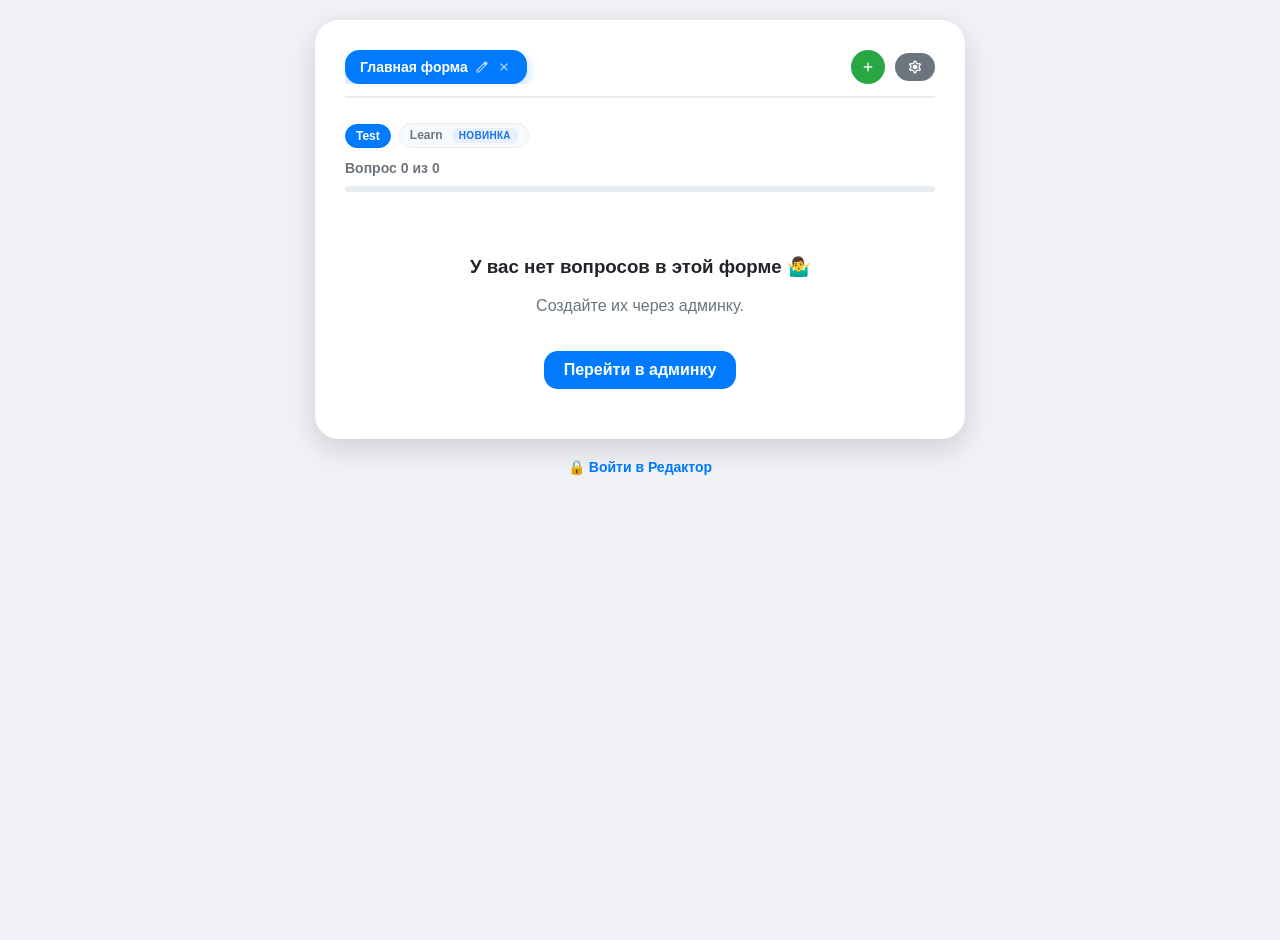
<file: forms/index_old.html>
<!DOCTYPE html>
<html lang="ru">
<head>
    <meta charset="UTF-8">
    <meta name="viewport" content="width=device-width, initial-scale=1.0">
    <link href="https://fonts.googleapis.com/css2?family=Material+Symbols+Rounded:opsz,wght,FILL,GRAD@24,400,0,0" rel="stylesheet">
    <title>My Form | Prestige HQ</title>
    <link rel="icon" type="image/png" href="forms.png">
    <link rel="stylesheet" href="style_old.css">
</head>
<body>

<!-- Экран тестирования -->
<div id="quiz-screen" class="quiz-container">
    
    <!-- Вкладки для переключения, создания разных форм и меню Опции -->
    <div class="forms-tabs-container">
        <div id="forms-tabs-list" class="forms-tabs-list">
            <!-- Сюда JS будет добавлять вкладки динамически -->
        </div>
        <button class="add-form-btn" onclick="createNewFormPrompt()" title="Создать новую форму">
            <span class="material-symbols-rounded">add</span>
        </button>

        <div class="tools-dropdown">
            <button class="tools-btn" onclick="toggleToolsMenu()">
                <span class="material-symbols-rounded" style="font-size:16px;">settings</span>
            </button>
            <div id="tools-menu" class="tools-menu hidden">
                <div class="tools-item" onclick="setTheme('light')"><span class="material-symbols-rounded">light_mode</span> Светлая тема</div>
                <div class="tools-item" onclick="setTheme('dark')"><span class="material-symbols-rounded">dark_mode</span> Темная тема</div>
                <hr style="border:none; border-top:1px solid var(--border-color); margin: 4px 0;">
                <div class="tools-item" onclick="generateShareLink()"><span class="material-symbols-rounded">share</span> Поделиться формой</div>
                <div class="tools-item" onclick="exportResultsTxt()"><span class="material-symbols-rounded">description</span> Результаты .txt <span class="novelty-badge">новинка</span></div>
                <div class="tools-item" onclick="clearSavedProgress()"><span class="material-symbols-rounded">restart_alt</span> Сбросить прогресс</div>
                <hr style="border:none; border-top:1px solid var(--border-color); margin: 4px 0;">
                <div class="tools-item" onclick="window.location.href='../forms/'"><span class="material-symbols-rounded">open_in_new</span> Полная версия My Form</div>
            </div>
        </div>
    </div>
       
    <div id="quiz-box">
        <div class="mode-bar" id="mode-bar">
            <span class="mode-chip active" id="mode-chip-test">Test</span>
            <span class="mode-chip" id="mode-chip-learn">Learn <span class="novelty-badge">новинка</span></span>
            <span class="progress-saved-hint" id="progress-hint"></span>
        </div>
        <div class="quiz-header">
            <div class="step-info">Вопрос <span id="current-number">1</span> из <span id="total-number">0</span></div>
            <div id="timer-display" class="timer-box hidden"><span class="material-symbols-rounded">timer</span> <span id="timer-seconds">0</span>с</div>
        </div>
        <div class="progress-bar"><div id="progress" class="progress-fill"></div></div>
        <div id="question-body"></div>
        <button id="next-btn" onclick="nextStep()">Далее</button>
    </div>
    
    <!-- Финал -->
    <div id="result-box" class="result-card hidden">
        <h2>Тест завершен! 🎉</h2>
        <div class="score" id="final-score">0 / 0</div>
        <p id="feedback-text"></p>
        <button onclick="restartQuiz()">Пройти еще раз</button>
        <div id="review-box" class="review-container"></div>
    </div>
</div>

<!-- Окно авторизации -->
<div id="login-screen" class="quiz-container hidden">
    <h2>Вход в панель управления</h2>
    <input type="text" id="login-user" class="admin-input" placeholder="Логин (admin)">
    <input type="password" id="login-pass" class="admin-input" placeholder="Пароль (1234)">
    <button onclick="tryLogin()">Войти</button>
    <button class="btn-secondary" onclick="switchScreen('quiz')">Отмена</button>
</div>

<!-- Окно админки -->
<div id="admin-screen" class="admin-box hidden">
    <h2>Панель администратора 😎 <button class="btn-secondary" onclick="logout()" style="float:right; font-size:14px; width:auto; padding:6px 12px; margin:0;">Выйти</button></h2>
    

    <div style="border-bottom:2px solid var(--border-color); padding-bottom:16px; margin-bottom:16px;">
        <h3>Настройки формы <span class="novelty-badge">новинка</span></h3>
        <label class="switch-label">
            <span class="switch"><input type="checkbox" id="form-learn-mode" onchange="saveFormSettings()"><span class="slider"></span></span>
            Режим Learn (сразу показывать верный/неверный)
        </label>
        <label class="switch-label">
            <span class="switch"><input type="checkbox" id="form-save-progress" checked onchange="saveFormSettings()"><span class="slider"></span></span>
            Сохранять прогресс теста
        </label>
        <p style="font-size:12px;color:var(--text-muted);margin:0;">Настройки хранятся в этой форме. Не ломают старые данные.</p>
    </div>
    <div style="border-bottom:2px solid var(--border-color); padding-bottom:20px; margin-bottom:20px;">
        <h3>Добавить / Редактировать вопрос:</h3>
        <label>Тип поля ввода:</label>
        <select id="new-type" onchange="toggleAdminFields()">
            <option value="radio">Одиночный выбор (Radio)</option>
            <option value="checkbox">Множественный выбор (Checkbox)</option>
            <option value="select">Выпадающий список (Select)</option>
            <option value="text">Ввод текста / слова (Text)</option>
            <option value="truefalse">★ Верно / Неверно (новинка)</option>
            <option value="voice_card">Продвинутые карточки (Голос)</option>
        </select>
        
        <label style="margin-top: 10px; display: block;">Текст вопроса:</label>
        <input type="text" id="new-title" class="admin-input" placeholder="Введите текст...">
        
        <label class="switch-label"><span class="switch"><input type="checkbox" id="new-required" checked><span class="slider"></span></span> Обязательный вопрос</label>
        <label class="switch-label"><span class="switch"><input type="checkbox" id="toggle-timer-input" onchange="document.getElementById('timer-val-box').classList.toggle('hidden', !this.checked)"><span class="slider"></span></span> Включить таймер вопроса</label>
        
        <div id="timer-val-box" class="hidden">
            <label>Время на ответ (сек):</label>
            <input type="number" id="new-timer" class="admin-input" value="20" min="5">
        </div>

        <!-- ТУМБЛЕР И ПОЛЯ ДЛЯ ОБЪЯСНЕНИЯ -->
        <label class="switch-label"><span class="switch"><input type="checkbox" id="toggle-exp-input" onchange="document.getElementById('exp-fields-box').classList.toggle('hidden', !this.checked)"><span class="slider"></span></span> Добавить блок Объяснения после ответа</label>
        <div id="exp-fields-box" class="hidden" style="background:var(--bg-option-hover); padding:15px; border-radius:8px; margin-bottom:15px;">
            <label>Заголовок объяснения (необязательно):</label>
            <input type="text" id="new-exp-title" class="admin-input" placeholder="Например: А вы знали?">
            <label>Текст объяснения / Описание:</label>
            <textarea id="new-exp-desc" class="text-input" style="height:80px;" placeholder="Подробный разбор правильного ответа..."></textarea>
            <label>Удерживать кнопку 'Продолжить' (таймер в сек, 0 — без удержания):</label>
            <input type="number" id="new-exp-timer" class="admin-input" value="0" min="0">
        </div>

        <div id="admin-choices-fields">
            <label>Варианты ответов (через запятую):</label>
            <input type="text" id="new-options" class="admin-input" placeholder="Вариант 1, Вариант 2">
            <label>Индексы правильных ответов (через запятую, с 0):</label>
            <input type="text" id="new-correct-choices" class="admin-input" placeholder="0">
        </div>
        <div id="admin-text-fields" class="hidden">
            <label>Правильный текст (через запятую для синонимов):</label>
            <input type="text" id="new-correct-text" class="admin-input" placeholder="ответ1, ответ2">
        </div>

        <button id="save-question-btn" onclick="addQuestion()">Сохранить вопрос</button>
    </div>

    <!-- Раздел экспорта / импорта форм -->
    <div style="border-bottom:2px solid var(--border-color); padding-bottom:20px; margin-bottom:20px; display: flex; gap: 10px;">
        <button class="btn-secondary" onclick="exportFormToJSON()" style="margin:0;"><span class="material-symbols-rounded">download</span> Скачать форму (.json)</button>
        <button class="btn-secondary" onclick="document.getElementById('import-file').click()" style="margin:0;"><span class="material-symbols-rounded">upload</span> Загрузить форму</button>
        <input type="file" id="import-file" class="hidden" accept=".json" onchange="importFormFromJSON(this)">
    </div>

    <h3>Текущие вопросы в базе:</h3>
    <div id="admin-questions-list"></div>
    <button class="btn-secondary" onclick="switchScreen('quiz')">Вернуться к тесту</button>
</div>

<div class="footer-nav" id="footer-link">
    <a onclick="switchScreen('login')">🔒 Войти в Редактор</a>
</div>
<div style="margin-top: 15px; text-align: center;">
    <a id="leave-shared-btn" href="#" class="hidden" style="color: #6c757d; text-decoration: none; font-size: 14px; font-weight: bold;">↩ Закрыть Ссылку</a>
</div>


<!-- Custom dialog (новинка) -->
<div id="old-dialog-overlay" class="old-dialog-overlay hidden">
    <div class="old-dialog-card">
        <h3><span class="material-symbols-rounded" id="old-dialog-icon">info</span> <span id="old-dialog-title">Сообщение</span></h3>
        <p id="old-dialog-msg"></p>
        <input type="text" id="old-dialog-input" class="hidden" autocomplete="off">
        <div class="old-dialog-actions">
            <button type="button" class="btn-secondary" id="old-dialog-cancel">Отмена</button>
            <button type="button" id="old-dialog-ok">OK</button>
        </div>
    </div>
</div>

<script src="script_old.js"></script>
</body>
</html>
</file>
<file: forms-lite/style.css>
/* ==========================================
   1. ПЕРЕМЕННЫЕ, ТЕМЫ И НАСТРОЙКИ СКРУГЛЕНИЯ
   ========================================== */
:root {
    /* Базовая палитра (Светлая тема) */
    --bg-color: #e5e5e5;
    --card-bg: #f3f3f3;
    --text-color: #1f1f1f;
    --text-muted: #757575;
    --accent-color: #1a73e8;
    --accent-hover: #1557b0;
    --border-color: #dcdcdc;
    --shadow: 0 4px 12px rgba(0, 0, 0, 0.05);
    --font: 'Segoe UI', system-ui, -apple-system, sans-serif;

    /* Пресет скругления по умолчанию (Rounded) */
    --radius-lg: 16px;   /* Карточки, модальные окна */
    --radius-md: 12px;   /* Кнопки, варианты ответов */
    --radius-sm: 8px;    /* Инпуты, бейджи, элементы списков */
    --radius-pill: 24px; /* Вкладки, переключатели, овальные кнопки */
}

/* 🌙 Тёмная тема */
body.dark-theme {
    --bg-color: #000000;
    --card-bg: #050505;
    --text-color: #e3e3e3;
    --text-muted: #a0a0a0;
    --accent-color: #1a73e8;
    --accent-hover: #1557b0;
    --border-color: #2a2a2a;
    --shadow: 0 4px 20px rgba(0, 0, 0, 0.5);
}

/* ==========================================
   ПРЕСЕТЫ СКРУГЛЕНИЯ
   ========================================== */
body[data-radius="sharp"] {
    --radius-lg: 2px;
    --radius-md: 2px;
    --radius-sm: 2px;
    --radius-pill: 4px;
}

body[data-radius="rounded"] {
    --radius-lg: 16px;
    --radius-md: 12px;
    --radius-sm: 8px;
    --radius-pill: 24px;
}

body[data-radius="full"] {
    --radius-lg: 24px;
    --radius-md: 18px;
    --radius-sm: 12px;
    --radius-pill: 50px;
}

/* ==========================================
   БАЗОВЫЕ СТИЛИ СТРАНИЦЫ
   ========================================== */
* {
    box-sizing: border-box;
    margin: 0;
    padding: 0;
    font-family: var(--font);
    transition: background-color 0.2s ease, color 0.2s ease, border-color 0.2s ease, border-radius 0.25s ease;
}

body {
    background-color: var(--bg-color);
    color: var(--text-color);
    min-height: 100vh;
    padding: 20px 10px;
    display: flex;
    flex-direction: column;
    align-items: center;
}

.footer-nav {
    width: 100%;
    max-width: 680px;
    text-align: center;
    margin-top: 30px;
    flex-shrink: 0;
}

.container {
    width: 100%;
    max-width: 680px;
    margin: 0 auto;
}

.hidden { 
    display: none !important; 
}

/* ==========================================
   2. ШАПКА, ВКЛАДКИ И КНОПКИ УПРАВЛЕНИЯ
   ========================================== */
.forms-toolbar-container {
    display: flex;
    align-items: center;
    gap: 8px;
    margin-bottom: 20px;
    position: relative;
    width: 100%;
}

.forms-tabs-list {
    display: flex;
    align-items: center;
    gap: 8px;
    overflow-x: auto;
    flex-grow: 1;
    padding-bottom: 4px;
}

.forms-tabs-list::-webkit-scrollbar {
    display: none;
}

.form-tab {
    background: var(--card-bg);
    border: 1px solid var(--border-color);
    padding: 6px 12px;
    border-radius: var(--radius-pill);
    font-size: 0.9rem;
    cursor: pointer;
    white-space: nowrap;
    display: flex;
    align-items: center;
    gap: 4px;
    color: var(--text-color);
    user-select: none;
}

.form-tab.active-tab {
    background: var(--accent-color);
    color: #fff;
    border-color: var(--accent-color);
}

.edit-tab-btn,
.delete-tab-btn {
    background: transparent;
    border: none;
    color: var(--text-muted);
    cursor: pointer;
    padding: 3px;
    border-radius: 50%;
    display: inline-flex;
    align-items: center;
    justify-content: center;
    transition: color 0.2s ease, background 0.2s ease;
}

.form-tab.active-tab .edit-tab-btn,
.form-tab.active-tab .delete-tab-btn {
    color: rgba(255, 255, 255, 0.8);
}

.edit-tab-btn:hover {
    color: var(--accent-color) !important;
    background: rgba(0, 0, 0, 0.08);
}

.delete-tab-btn:hover {
    color: #d32f2f !important;
    background: rgba(211, 47, 47, 0.15);
}

.edit-tab-btn .material-symbols-rounded,
.delete-tab-btn .material-symbols-rounded {
    font-size: 15px;
}

.forms-select {
    flex-grow: 1;
    height: 38px;
    padding: 0 12px;
    background: var(--card-bg);
    color: var(--text-color);
    border: 1px solid var(--border-color);
    border-radius: var(--radius-pill);
    font-size: 0.9rem;
    font-weight: 600;
    outline: none;
    cursor: pointer;
    box-shadow: var(--shadow);
}

.add-form-btn, .tools-btn, .ai-btn-top {
    background: var(--card-bg);
    border: 1px solid var(--border-color);
    color: var(--text-color);
    cursor: pointer;
    width: 38px;
    height: 38px;
    border-radius: 50%;
    display: flex;
    align-items: center;
    justify-content: center;
    flex-shrink: 0;
    box-shadow: var(--shadow);
}

.ai-btn-top {
    color: var(--accent-color);
    border-color: var(--accent-color);
}

.add-form-btn:hover, .tools-btn:hover, .ai-btn-top:hover {
    background: var(--border-color);
}

.tools-dropdown {
    position: relative;
}

.tools-menu {
    position: absolute;
    right: 0;
    top: 45px;
    background: var(--card-bg);
    border: 1px solid var(--border-color);
    border-radius: var(--radius-md);
    padding: 8px;
    min-width: 220px;
    box-shadow: var(--shadow);
    z-index: 100;
    display: flex;
    flex-direction: column;
    gap: 4px;
}

.tools-item {
    padding: 10px 12px;
    border-radius: var(--radius-sm);
    cursor: pointer;
    display: flex;
    align-items: center;
    gap: 10px;
    font-size: 0.9rem;
    color: var(--text-color);
}

.tools-item:hover {
    background: var(--bg-color);
}

.tools-icon-btn {
    background: transparent;
    border: none;
    color: var(--text-muted);
    cursor: pointer;
    display: flex;
    align-items: center;
    justify-content: center;
    padding: 4px;
    border-radius: 50%;
}

.tools-icon-btn:hover {
    color: var(--text-color);
    background: var(--border-color);
}

/* ==========================================
   3. КАРТОЧКИ, КНОПКИ И ПОЛЯ ВВОДА
   ========================================== */
.gcard, .admin-box {
    background: var(--card-bg);
    border: 1px solid var(--border-color);
    border-radius: var(--radius-lg);
    padding: 24px;
    margin-bottom: 20px;
    box-shadow: var(--shadow);
}

.btn {
    background: var(--accent-color);
    color: #fff;
    border: none;
    border-radius: var(--radius-md);
    padding: 12px 20px;
    font-size: 1rem;
    font-weight: 600;
    cursor: pointer;
    text-align: center;
    display: inline-block;
    transition: background 0.2s ease, transform 0.1s ease;
}

.btn:hover {
    background: var(--accent-hover);
}

.btn:active {
    transform: scale(0.98);
}

.admin-input {
    width: 100%;
    padding: 12px;
    border: 1px solid var(--border-color);
    border-radius: var(--radius-sm);
    background: var(--card-bg);
    color: var(--text-color);
    margin-bottom: 12px;
    margin-top: 4px;
    outline: none;
    font-size: 0.95rem;
}

.admin-input:focus {
    border-color: var(--accent-color);
}

textarea.admin-input {
    resize: vertical;
    min-height: 80px;
}

.hint-box {
    background: var(--card-bg);
    border: 1px solid var(--border-color);
    border-radius: var(--radius-md);
    padding: 12px 16px;
    display: flex;
    align-items: center;
    gap: 10px;
    box-shadow: var(--shadow);
    color: var(--accent-color);
    font-size: 0.95rem;
}

/* ==========================================
   4. ВАРИАНТЫ ОТВЕТОВ И ТУМБЛЕРЫ (SWITCH)
   ========================================== */
.option {
    display: flex;
    align-items: center;
    gap: 12px;
    padding: 12px 16px;
    border: 1px solid var(--border-color);
    border-radius: var(--radius-md);
    margin-bottom: 10px;
    cursor: pointer;
    background: var(--card-bg);
    user-select: none;
}

.option:hover {
    border-color: var(--accent-color);
}

.option input[type="radio"],
.option input[type="checkbox"] {
    appearance: none;
    -webkit-appearance: none;
    width: 20px;
    height: 20px;
    border: 2px solid var(--text-muted);
    outline: none;
    cursor: pointer;
    position: relative;
    flex-shrink: 0;
}

.option input[type="radio"] { border-radius: 50%; }
.option input[type="checkbox"] { border-radius: var(--radius-sm); }

.option input[type="radio"]:checked,
.option input[type="checkbox"]:checked {
    border-color: var(--accent-color);
    background-color: var(--accent-color);
}

.option input[type="radio"]:checked::after {
    content: '';
    width: 8px;
    height: 8px;
    background: #fff;
    border-radius: 50%;
    position: absolute;
    top: 50%; left: 50%;
    transform: translate(-50%, -50%);
}

.option input[type="checkbox"]:checked::after {
    content: '✓';
    color: #fff;
    font-size: 13px;
    font-weight: bold;
    position: absolute;
    top: 50%; left: 50%;
    transform: translate(-50%, -50%);
}

.switch-label {
    display: flex;
    align-items: center;
    gap: 12px;
    cursor: pointer;
    font-size: 0.95rem;
    user-select: none;
}

.switch {
    position: relative;
    display: inline-block;
    width: 44px;
    height: 24px;
    flex-shrink: 0;
}

.switch input {
    opacity: 0;
    width: 0;
    height: 0;
}

.slider {
    position: absolute;
    cursor: pointer;
    top: 0; left: 0; right: 0; bottom: 0;
    background-color: var(--border-color);
    transition: .3s;
    border-radius: var(--radius-pill);
}

.slider:before {
    position: absolute;
    content: "";
    height: 18px;
    width: 18px;
    left: 3px;
    bottom: 3px;
    background-color: white;
    transition: .3s;
    border-radius: 50%;
}

input:checked + .slider {
    background-color: var(--accent-color);
}

input:checked + .slider:before {
    transform: translateX(20px);
}

/* ==========================================
   5. ИНТЕРАКТИВНЫЕ ЭЛЕМЕНТЫ И ФЛЕШКАРТЫ
   ========================================== */
.puzzle-item {
    user-select: none;
    touch-action: manipulation;
    background: var(--card-bg);
    border: 1px solid var(--border-color);
    border-radius: var(--radius-sm);
    padding: 12px 16px;
    margin-bottom: 8px;
    cursor: grab;
    display: flex;
    align-items: center;
    gap: 10px;
    transition: transform 0.15s ease, opacity 0.15s ease;
}

.puzzle-item:active {
    cursor: grabbing;
    opacity: 0.7;
    transform: scale(0.98);
}

.flashcard-container {
    perspective: 1000px;
    width: 100%;
    min-height: 220px;
    cursor: pointer;
    margin: 15px 0;
}

.flashcard-inner {
    position: relative;
    width: 100%;
    height: 100%;
    min-height: 220px;
    text-align: center;
    transition: transform 0.6s cubic-bezier(0.4, 0, 0.2, 1);
    transform-style: preserve-3d;
}

.flashcard-container.flipped .flashcard-inner {
    transform: rotateY(180deg);
}

.flashcard-side {
    position: absolute;
    width: 100%;
    height: 100%;
    min-height: 220px;
    backface-visibility: hidden;
    -webkit-backface-visibility: hidden;
    border-radius: var(--radius-lg);
    border: 1px solid var(--border-color);
    background: var(--card-bg);
    padding: 24px;
    box-sizing: border-box;
    display: flex;
    flex-direction: column;
    align-items: center;
    justify-content: center;
    box-shadow: var(--shadow);
}

.flashcard-front { z-index: 2; }
.flashcard-back {
    transform: rotateY(180deg);
    background: var(--bg-color);
    border-color: var(--accent-color);
}

.timer-box {
    display: flex;
    align-items: center;
    gap: 6px;
    font-weight: 600;
    color: #d93025;
}

.progress-bar {
    width: 100%;
    height: 6px;
    background: var(--border-color);
    border-radius: var(--radius-pill);
    overflow: hidden;
    margin: 15px 0;
}

.progress-fill {
    height: 100%;
    background: var(--accent-color);
    width: 0%;
    transition: width 0.3s ease;
}

/* ==========================================
   6. СТАТУСЫ, ИИ И ЧАТ
   ========================================== */
.review-item {
    padding: 14px;
    border-radius: var(--radius-sm);
    margin-bottom: 10px;
    background: var(--card-bg);
    border: 1px solid var(--border-color);
}

.correct-item { border-left: 5px solid #2e7d32; }
.incorrect-item { border-left: 5px solid #d32f2f; }
.grey-item { border-left: 5px solid var(--text-muted); }

.text-success { color: #2e7d32; font-weight: 600; }
.text-danger { color: #d32f2f; font-weight: 600; }

.bonus-badge {
    display: inline-flex;
    align-items: center;
    gap: 8px;
    padding: 8px 18px;
    border-radius: var(--radius-pill);
    background: rgba(26, 115, 232, 0.12);
    color: var(--accent-color);
    font-weight: 700;
    font-size: 0.95rem;
    border: 1px solid var(--accent-color);
}

.custom-alert-overlay {
    position: fixed;
    top: 0; left: 0; right: 0; bottom: 0;
    background: rgba(0, 0, 0, 0.5);
    backdrop-filter: blur(4px);
    display: flex;
    justify-content: center;
    align-items: center;
    z-index: 9999;
    opacity: 0;
    pointer-events: none;
    transition: opacity 0.2s ease;
}

.custom-alert-overlay.active {
    opacity: 1;
    pointer-events: auto;
}

.custom-alert-card {
    background: var(--card-bg);
    border: 1px solid var(--border-color);
    border-radius: var(--radius-lg);
    padding: 24px;
    width: 90%;
    max-width: 440px;
    box-shadow: var(--shadow);
    text-align: center;
}

/* Переключатель вкладок ИИ */
.ai-mode-btn {
    background: transparent;
    border: none;
    color: var(--text-muted);
    font-weight: 600;
    font-size: 0.9rem;
    padding: 6px 12px;
    cursor: pointer;
    border-radius: var(--radius-sm);
    display: flex;
    align-items: center;
    gap: 6px;
}

.ai-mode-btn.active {
    background: var(--accent-color);
    color: #fff;
}

.ai-status-box {
    margin-top: 10px;
    padding: 10px;
    background: rgba(26, 115, 232, 0.1);
    border: 1px dashed var(--accent-color);
    border-radius: var(--radius-sm);
    font-size: 13px;
    color: var(--accent-color);
}

/* Чат диалога ИИ */
.ai-chat-box {
    min-height: 200px;
    max-height: 280px;
    overflow-y: auto;
    border: 1px solid var(--border-color);
    border-radius: var(--radius-sm);
    padding: 12px;
    background: var(--bg-color);
    display: flex;
    flex-direction: column;
    gap: 10px;
}

.chat-msg {
    padding: 8px 12px;
    border-radius: var(--radius-sm);
    font-size: 0.9rem;
    line-height: 1.4;
    max-width: 85%;
    word-break: break-word;
}

.chat-msg.ai-msg {
    background: var(--card-bg);
    border: 1px solid var(--border-color);
    align-self: flex-start;
    color: var(--text-color);
}

.chat-msg.user-msg {
    background: var(--accent-color);
    color: #fff;
    align-self: flex-end;
}

.q-action-btn {
    background: transparent;
    border: 1px solid var(--border-color);
    color: var(--text-color);
    padding: 6px 10px;
    border-radius: var(--radius-sm);
    font-size: 12px;
    cursor: pointer;
    display: inline-flex;
    align-items: center;
    gap: 4px;
    transition: background 0.2s ease, border-color 0.2s ease;
}

.q-action-btn:hover {
    background: var(--bg-color);
    border-color: var(--accent-color);
}

.q-action-btn.delete-btn:hover {
    background: rgba(211, 47, 47, 0.1);
    border-color: #d32f2f;
    color: #d32f2f;
}

.detail-badge {
    display: inline-block;
    padding: 2px 8px;
    border-radius: var(--radius-sm);
    font-size: 12px;
    font-weight: 600;
    background: var(--border-color);
    color: var(--text-color);
}

.detail-badge.correct {
    background: rgba(46, 125, 50, 0.15);
    color: #2e7d32;
}

.detail-row {
    margin-bottom: 12px;
    padding-bottom: 8px;
    border-bottom: 1px dashed var(--border-color);
}

.detail-row:last-child {
    border-bottom: none;
}

.inline-quiz-input {
    display: inline-block;
    padding: 6px 12px;
    font-size: 1rem;
    font-family: inherit;
    color: var(--text-color);
    background-color: var(--card-bg);
    border: 1px solid var(--border-color);
    border-radius: var(--radius-sm);
    outline: none;
    min-width: 140px;
    margin: 0 6px;
    vertical-align: middle;
    transition: border-color 0.2s ease, box-shadow 0.2s ease;
}

.inline-quiz-input:focus {
    border-color: var(--accent-color);
    box-shadow: 0 0 0 3px rgba(26, 115, 232, 0.15);
}

/* Fill-blank */
.fillblank-passage {
    font-size: 1.05rem;
    line-height: 1.85;
    color: var(--text-color);
    margin: 8px 0 4px;
}
.fillblank-input {
    display: inline-block;
    min-width: 88px;
    max-width: 100%;
    width: auto;
    padding: 4px 10px;
    margin: 0 3px;
    font-size: 1rem;
    font-family: inherit;
    color: var(--text-color);
    background: var(--card-bg);
    border: none;
    border-bottom: 2px solid var(--accent-color);
    border-radius: 4px 4px 0 0;
    outline: none;
    vertical-align: baseline;
}
.fillblank-input:focus {
    background: rgba(26, 115, 232, 0.08);
    box-shadow: 0 2px 0 var(--accent-color);
}
.fillblank-input.fb-ok {
    border-bottom-color: #2e7d32;
    background: rgba(46, 125, 50, 0.08);
}
.fillblank-input.fb-bad {
    border-bottom-color: #d32f2f;
    background: rgba(211, 47, 47, 0.08);
}
.fillblank-admin-preview {
    margin-top: 8px;
    padding: 10px 12px;
    border-radius: var(--radius-sm);
    border: 1px dashed var(--border-color);
    background: var(--bg-color);
    font-size: 13px;
    line-height: 1.6;
    color: var(--text-color);
}
.fillblank-admin-preview .fb-tag {
    display: inline-block;
    padding: 1px 8px;
    margin: 0 2px;
    border-radius: 6px;
    background: rgba(26, 115, 232, 0.15);
    color: var(--accent-color);
    font-weight: 600;
    font-size: 12px;
}
.novelty-badge {
    display: inline-block;
    font-size: 10px;
    font-weight: 700;
    letter-spacing: 0.4px;
    padding: 2px 6px;
    border-radius: 6px;
    background: #d32f2f;
    color: #fff;
    vertical-align: middle;
}



/* Hub single-file chrome (Lite) */
body.hub-form-mode .forms-toolbar-container { display: none !important; }
.app-topbar {
    display: none;
    align-items: center;
    gap: 10px;
    margin-bottom: 16px;
    width: 100%;
}
body.hub-form-mode .app-topbar { display: flex; }
.app-topbar-back {
    width: 40px; height: 40px;
    border-radius: 50%;
    border: 1px solid var(--border-color);
    background: var(--card-bg);
    color: var(--text-color);
    display: flex; align-items: center; justify-content: center;
    cursor: pointer;
    flex-shrink: 0;
    text-decoration: none;
}
.app-topbar-title-wrap { flex: 1; min-width: 0; }
.app-topbar-title {
    font-size: 1.05rem;
    font-weight: 700;
    border: none;
    background: transparent;
    color: var(--text-color);
    width: 100%;
    cursor: pointer;
    text-align: left;
    padding: 8px 4px;
    border-radius: var(--radius-sm);
    white-space: nowrap;
    overflow: hidden;
    text-overflow: ellipsis;
}
.app-topbar-title:focus { outline: 2px solid var(--accent-color); cursor: text; }
.app-topbar-actions { display: flex; align-items: center; gap: 6px; flex-shrink: 0; }
.form-picker-screen {
    position: fixed;
    inset: 0;
    z-index: 5000;
    background: var(--bg-color);
    color: var(--text-color);
    display: flex;
    flex-direction: column;
    padding: 20px 16px;
    overflow-y: auto;
}
.form-picker-screen.hidden { display: none !important; }
.form-picker-header {
    display: flex;
    align-items: center;
    gap: 12px;
    margin-bottom: 20px;
    max-width: 680px;
    width: 100%;
    margin-left: auto;
    margin-right: auto;
}
.form-picker-header h1 { font-size: 1.25rem; font-weight: 700; flex: 1; }
.form-picker-list {
    display: flex;
    flex-direction: column;
    gap: 8px;
    max-width: 680px;
    margin: 0 auto;
    width: 100%;
}
.form-picker-item {
    display: flex;
    align-items: center;
    gap: 12px;
    padding: 14px 16px;
    background: var(--card-bg);
    border: 1px solid var(--border-color);
    border-radius: var(--radius-md);
    cursor: pointer;
    width: 100%;
    color: inherit;
    text-align: left;
}
.form-picker-item:hover { border-color: var(--accent-color); }
.form-picker-item .fp-icon {
    width: 40px; height: 40px;
    border-radius: 12px;
    background: rgba(26,115,232,0.12);
    color: var(--accent-color);
    display: flex; align-items: center; justify-content: center;
    flex-shrink: 0;
}
.form-picker-item .fp-meta { flex: 1; min-width: 0; }
.form-picker-item .fp-title { font-weight: 600; }
.form-picker-item .fp-sub { font-size: 12px; color: var(--text-muted); margin-top: 2px; }
.form-picker-item .fp-actions { display: flex; gap: 4px; }
.form-picker-item .fp-actions button {
    width: 36px; height: 36px;
    border: none;
    background: transparent;
    color: var(--text-muted);
    border-radius: 8px;
    cursor: pointer;
    display: flex; align-items: center; justify-content: center;
}
.form-picker-item .fp-actions button:hover { background: var(--bg-color); color: var(--accent-color); }
.form-picker-item .fp-actions button.danger:hover { color: #d32f2f; }
.pwa-limit-text { font-size: 0.92rem; line-height: 1.5; color: var(--text-muted); text-align: left; margin-bottom: 12px; }
</file>
<file: mindmap/style.css>
/* My Mindmap — Prestige HQ (Beta) */
:root {
    --bg: #0c0c0e;
    --surface: #141416;
    --surface-2: #1c1c1f;
    --text: #f0f0f2;
    --muted: #8b8b93;
    --border: #2a2a2e;
    --accent: #1a73e8;
    --accent-hover: #1557b0;
    --danger: #e53935;
    --success: #2e7d32;
    --shadow: 0 8px 28px rgba(0,0,0,0.45);
    --font: 'Segoe UI', system-ui, -apple-system, sans-serif;
    --radius: 10px;
}

[data-theme="light"] {
    --bg: #e8e8ea;
    --surface: #f5f5f6;
    --surface-2: #ffffff;
    --text: #1a1a1c;
    --muted: #6b6b73;
    --border: #d4d4d8;
    --shadow: 0 8px 24px rgba(0,0,0,0.08);
}

* { box-sizing: border-box; margin: 0; padding: 0; }

html, body {
    height: 100%;
    width: 100%;
    overflow: hidden;
    font-family: var(--font);
    background: var(--bg);
    color: var(--text);
}

.hidden { display: none !important; }

/* Topbar */
.app-topbar {
    height: 52px;
    display: flex;
    align-items: center;
    gap: 10px;
    padding: 0 12px;
    background: var(--surface);
    border-bottom: 1px solid var(--border);
    z-index: 50;
    position: relative;
}

.topbar-back {
    width: 36px;
    height: 36px;
    border-radius: 50%;
    border: 1px solid var(--border);
    background: transparent;
    color: var(--text);
    display: flex;
    align-items: center;
    justify-content: center;
    text-decoration: none;
    flex-shrink: 0;
    cursor: pointer;
}
.topbar-back:hover { border-color: var(--accent); color: var(--accent); }

.topbar-title-wrap { flex: 1; min-width: 0; }
.topbar-title {
    width: 100%;
    border: none;
    background: transparent;
    color: var(--text);
    font-size: 1rem;
    font-weight: 650;
    padding: 6px 4px;
    border-radius: 6px;
    cursor: pointer;
    white-space: nowrap;
    overflow: hidden;
    text-overflow: ellipsis;
}
.topbar-title:focus {
    outline: 2px solid var(--accent);
    cursor: text;
    background: var(--bg);
}

.topbar-actions {
    display: flex;
    align-items: center;
    gap: 4px;
    flex-shrink: 0;
}

.icon-btn {
    width: 36px;
    height: 36px;
    border-radius: 8px;
    border: 1px solid transparent;
    background: transparent;
    color: var(--text);
    display: inline-flex;
    align-items: center;
    justify-content: center;
    cursor: pointer;
}
.icon-btn:hover {
    background: var(--surface-2);
    border-color: var(--border);
}
.icon-btn.active {
    color: var(--accent);
    border-color: var(--accent);
    background: rgba(26, 115, 232, 0.12);
}
.icon-btn .material-symbols-rounded { font-size: 20px; }

.beta-pill {
    font-size: 10px;
    font-weight: 800;
    letter-spacing: 0.04em;
    padding: 2px 6px;
    border-radius: 4px;
    background: #ea4335;
    color: #fff;
    margin-left: 4px;
}

/* Toolbar */
.toolbar {
    height: 44px;
    display: flex;
    align-items: center;
    gap: 4px;
    padding: 0 10px;
    background: var(--surface);
    border-bottom: 1px solid var(--border);
    overflow-x: auto;
    scrollbar-width: none;
}
.toolbar::-webkit-scrollbar { display: none; }
.toolbar .sep {
    width: 1px;
    height: 20px;
    background: var(--border);
    margin: 0 6px;
    flex-shrink: 0;
}
.tool-btn {
    height: 32px;
    padding: 0 10px;
    border-radius: 8px;
    border: 1px solid transparent;
    background: transparent;
    color: var(--text);
    font-size: 12px;
    font-weight: 600;
    display: inline-flex;
    align-items: center;
    gap: 6px;
    cursor: pointer;
    white-space: nowrap;
    flex-shrink: 0;
}
.tool-btn:hover { background: var(--surface-2); border-color: var(--border); }
.tool-btn .material-symbols-rounded { font-size: 18px; }

/* Stage */
#stage-wrap {
    position: relative;
    flex: 1;
    height: calc(100% - 52px - 44px);
    overflow: hidden;
    background:
        radial-gradient(circle at 20% 10%, rgba(26,115,232,0.08), transparent 45%),
        radial-gradient(circle at 90% 80%, rgba(139,92,246,0.06), transparent 40%),
        var(--bg);
    touch-action: none;
}

#mind-svg {
    width: 100%;
    height: 100%;
    display: block;
    cursor: grab;
}
#mind-svg.panning { cursor: grabbing; }

.mm-link {
    fill: none;
    stroke: var(--border);
    stroke-width: 2;
    pointer-events: none;
}
[data-theme="light"] .mm-link { stroke: #c4c4c8; }

.mm-node { cursor: pointer; }
.mm-node .node-shape {
    stroke-width: 2;
    stroke: transparent;
    transition: stroke 0.15s, filter 0.15s;
}
.mm-node.selected .node-shape {
    stroke: var(--accent);
    filter: drop-shadow(0 0 0 2px rgba(26,115,232,0.35));
}
.mm-node .node-text {
    fill: #fff;
    font-family: var(--font);
    font-size: 14px;
    font-weight: 600;
    pointer-events: none;
    user-select: none;
}
.mm-node.root .node-text { font-size: 16px; }
.mm-node .collapse-btn {
    cursor: pointer;
}
.mm-node .collapse-btn circle {
    fill: var(--surface-2);
    stroke: var(--border);
    stroke-width: 1.5;
}
.mm-node .collapse-btn text {
    fill: var(--muted);
    font-size: 11px;
    font-weight: 700;
    pointer-events: none;
}

/* Inline edit */
#node-editor {
    position: absolute;
    z-index: 20;
    min-width: 120px;
    max-width: 280px;
    padding: 8px 12px;
    border: 2px solid var(--accent);
    border-radius: 8px;
    background: var(--surface-2);
    color: var(--text);
    font: 600 14px var(--font);
    outline: none;
    box-shadow: var(--shadow);
    resize: none;
    overflow: hidden;
}

/* Status / zoom */
.status-bar {
    position: absolute;
    left: 12px;
    bottom: 12px;
    display: flex;
    gap: 8px;
    align-items: center;
    z-index: 15;
}
.zoom-chip {
    background: var(--surface);
    border: 1px solid var(--border);
    border-radius: 8px;
    padding: 6px 10px;
    font-size: 12px;
    font-weight: 600;
    color: var(--muted);
    display: flex;
    align-items: center;
    gap: 6px;
    box-shadow: var(--shadow);
}
.zoom-chip button {
    border: none;
    background: transparent;
    color: var(--text);
    cursor: pointer;
    width: 24px;
    height: 24px;
    border-radius: 6px;
    display: flex;
    align-items: center;
    justify-content: center;
}
.zoom-chip button:hover { background: var(--surface-2); }

.hint-chip {
    background: var(--surface);
    border: 1px solid var(--border);
    border-radius: 8px;
    padding: 6px 10px;
    font-size: 11px;
    color: var(--muted);
    box-shadow: var(--shadow);
    max-width: 260px;
}

/* Color palette popover */
.palette {
    position: absolute;
    z-index: 30;
    background: var(--surface);
    border: 1px solid var(--border);
    border-radius: 10px;
    padding: 8px;
    display: grid;
    grid-template-columns: repeat(5, 1fr);
    gap: 6px;
    box-shadow: var(--shadow);
}
.palette button {
    width: 28px;
    height: 28px;
    border-radius: 50%;
    border: 2px solid transparent;
    cursor: pointer;
}
.palette button:hover,
.palette button.active {
    border-color: #fff;
    transform: scale(1.08);
}

/* Picker */
.picker-screen {
    position: fixed;
    inset: 0;
    z-index: 100;
    background: var(--bg);
    display: flex;
    flex-direction: column;
    padding: 20px 16px;
    overflow-y: auto;
}
.picker-header {
    display: flex;
    align-items: center;
    gap: 12px;
    max-width: 640px;
    width: 100%;
    margin: 0 auto 20px;
}
.picker-header h1 {
    flex: 1;
    font-size: 1.25rem;
    font-weight: 700;
}
.picker-list {
    max-width: 640px;
    width: 100%;
    margin: 0 auto;
    display: flex;
    flex-direction: column;
    gap: 8px;
}
.picker-item {
    display: flex;
    align-items: center;
    gap: 12px;
    padding: 14px 16px;
    background: var(--surface);
    border: 1px solid var(--border);
    border-radius: var(--radius);
    cursor: pointer;
    text-align: left;
    color: inherit;
    width: 100%;
}
.picker-item:hover { border-color: var(--accent); }
.picker-item .pi-icon {
    width: 42px;
    height: 42px;
    border-radius: 10px;
    background: rgba(26, 115, 232, 0.15);
    color: var(--accent);
    display: flex;
    align-items: center;
    justify-content: center;
    flex-shrink: 0;
}
.picker-item .pi-meta { flex: 1; min-width: 0; }
.picker-item .pi-title { font-weight: 650; }
.picker-item .pi-sub { font-size: 12px; color: var(--muted); margin-top: 2px; }
.picker-item .pi-actions { display: flex; gap: 4px; }
.picker-item .pi-actions button {
    width: 36px;
    height: 36px;
    border: none;
    background: transparent;
    color: var(--muted);
    border-radius: 8px;
    cursor: pointer;
    display: flex;
    align-items: center;
    justify-content: center;
}
.picker-item .pi-actions button:hover { color: var(--accent); background: var(--surface-2); }
.picker-item .pi-actions button.danger:hover { color: var(--danger); }

/* Modal */
.modal-overlay {
    position: fixed;
    inset: 0;
    z-index: 200;
    background: rgba(0,0,0,0.55);
    backdrop-filter: blur(4px);
    display: flex;
    align-items: center;
    justify-content: center;
    padding: 16px;
}
.modal-card {
    background: var(--surface);
    border: 1px solid var(--border);
    border-radius: 12px;
    width: min(400px, 100%);
    box-shadow: var(--shadow);
    overflow: hidden;
}
.modal-head {
    display: flex;
    align-items: center;
    justify-content: space-between;
    padding: 14px 16px;
    border-bottom: 1px solid var(--border);
}
.modal-head h3 { font-size: 1rem; font-weight: 650; }
.modal-body { padding: 16px; }
.modal-foot {
    display: flex;
    justify-content: flex-end;
    gap: 8px;
    padding: 12px 16px;
    border-top: 1px solid var(--border);
}
.field {
    display: flex;
    flex-direction: column;
    gap: 6px;
    margin-bottom: 12px;
}
.field label { font-size: 12px; color: var(--muted); font-weight: 600; }
.field input, .field select, .field textarea {
    background: var(--bg);
    border: 1px solid var(--border);
    border-radius: 8px;
    color: var(--text);
    padding: 10px 12px;
    font-size: 14px;
    outline: none;
    font-family: inherit;
}
.field input:focus, .field select:focus, .field textarea:focus {
    border-color: var(--accent);
}

.btn {
    border: none;
    border-radius: 8px;
    padding: 9px 14px;
    font-size: 13px;
    font-weight: 650;
    cursor: pointer;
}
.btn-primary { background: var(--accent); color: #fff; }
.btn-primary:hover { background: var(--accent-hover); }
.btn-ghost {
    background: transparent;
    color: var(--text);
    border: 1px solid var(--border);
}
.btn-ghost:hover { background: var(--surface-2); }
.btn-danger { background: var(--danger); color: #fff; }

#app-shell {
    display: flex;
    flex-direction: column;
    height: 100%;
}

@media (max-width: 600px) {
    .tool-btn span.label { display: none; }
    .hint-chip { display: none; }
    .topbar-title { font-size: 0.95rem; }
}
</file>
<file: forms/style_old.css>
:root { 
    --bg-body: #f0f2f5; 
    --bg-card: #ffffff; 
    --text-main: #212529; 
    --text-muted: #6c757d; 
    --border-color: #e9ecef; 
    --bg-option-hover: #f8f9fa; 
    --bg-review-correct: #f4fbf6; 
    --bg-review-incorrect: #fff5f5;
    --bg-review-skipped: #f8f9fa;
    --primary: #007bff; 
    --primary-hover: #0056b3; 
    --success: #28a745; 
    --danger: #dc3545; 
    --gray: #6c757d;
    --radius-max: 24px; 
    --radius-mid: 14px;  
}

body.dark-theme {
    --bg-body: #050505; 
    --bg-card: #0f0f0f; 
    --text-main: #f0f2f5; 
    --text-muted: #a0a0a0;
    --border-color: #222222; 
    --bg-option-hover: #1a1a1a; 
    --bg-review-correct: #14251b; 
    --bg-review-incorrect: #2d1616;
    --bg-review-skipped: #1a1a1a;
}

body { 
    font-family: 'Segoe UI', sans-serif; 
    background: var(--bg-body); 
    margin: 0; 
    padding: 20px; 
    display: flex; 
    flex-direction: column; 
    align-items: center; 
    min-height: 100vh; 
    transition: 0.3s; 
    color: var(--text-main); 
}

/* Финальные карточки отчета */
.review-item.correct-item { border-left-color: var(--success); background: var(--bg-review-correct); }
.review-item.incorrect-item { border-left-color: var(--danger); background: var(--bg-review-incorrect); }
.review-item.skipped-item { border-left-color: var(--gray); background: var(--bg-review-skipped); }

.text-success { color: var(--success); font-weight: bold; }
.text-danger { color: var(--danger); font-weight: bold; }
.text-skipped { color: var(--gray); font-weight: bold; }

/* Вспомогательный класс для кнопок пропуска внутри карточки */
.skip-voice-btn {
    background: var(--gray) !important;
    color: white !important;
    border: none !important;
    padding: 8px 16px !important;
    font-size: 13px !important;
    border-radius: 50px !important;
    cursor: pointer;
    width: auto !important;
    margin: 10px auto 0 auto !important;
}
.skip-voice-btn:hover { background: #5a6268 !important; }

.quiz-container, .admin-box { 
    width: 100%; 
    max-width: 650px; 
    background: var(--bg-card); 
    padding: 30px; 
    border-radius: var(--radius-max); 
    box-shadow: 0 10px 30px rgba(0,0,0,0.15); 
    box-sizing: border-box; 
    position: relative; 
}

.hidden { display: none !important; }

.material-symbols-rounded {
    font-size: inherit;
    display: inline-flex;
    align-items: center;
    justify-content: center;
    vertical-align: middle;
}

/* ==========================================
   ВКЛАДКИ (ТАБЫ) ФОРМ И ШАПКА
   ========================================== */
.forms-tabs-container {
    display: flex;
    align-items: center;
    gap: 10px;
    margin-bottom: 25px;
    border-bottom: 2px solid var(--border-color);
    padding-bottom: 12px;
    width: 100%;
}

.forms-tabs-list {
    display: flex;
    gap: 8px;
    overflow-x: auto;
    flex-grow: 1;
}

.form-tab {
    display: inline-flex;
    align-items: center;
    gap: 6px;
    background: var(--bg-option-hover);
    color: var(--text-main);
    padding: 8px 14px;
    border-radius: var(--radius-mid);
    border: 1px solid var(--border-color);
    font-size: 14px;
    font-weight: 600;
    cursor: pointer;
    white-space: nowrap;
    transition: 0.2s ease;
}

.form-tab:hover {
    transform: translateY(-1px);
    box-shadow: 0 4px 8px rgba(0,0,0,0.1);
}

.form-tab.active-tab {
    background: var(--primary);
    color: white;
    border-color: var(--primary);
    box-shadow: 0 4px 12px rgba(0, 123, 255, 0.3);
}

/* Кнопки редактирования и закрытия табов */
.form-tab .close-tab-btn,
.form-tab .edit-tab-btn {
    background: transparent !important;
    color: inherit !important;
    border: none !important;
    padding: 0 !important;
    margin: 0 !important;
    width: auto !important;
    height: auto !important;
    font-size: 16px;
    cursor: pointer;
    display: inline-flex !important;
    box-shadow: none !important;
    opacity: 0.7;
    transition: opacity 0.2s;
}

.form-tab .edit-tab-btn:hover {
    opacity: 1;
}

.form-tab .close-tab-btn:hover {
    opacity: 1;
    color: var(--danger) !important;
}

.add-form-btn {
    background: var(--success);
    color: white;
    border: none;
    width: 34px;
    height: 34px;
    min-width: 34px;
    padding: 0;
    margin: 0;
    font-size: 18px;
    border-radius: 50%;
    cursor: pointer;
    display: flex;
    align-items: center;
    justify-content: center;
    flex-shrink: 0;
    transition: 0.2s;
}

.add-form-btn:hover {
    background: #218838;
    transform: scale(1.05);
}

/* ==========================================
   МЕНЮ ОПЦИЙ (TOOLS)
   ========================================== */
.tools-dropdown { 
    position: relative; 
    margin-left: auto;
    flex-shrink: 0;
}

.tools-btn { 
    background: var(--gray); 
    color: #fff; 
    padding: 6px 12px; 
    font-size: 13px; 
    border-radius: var(--radius-mid); 
    border: none; 
    cursor: pointer; 
    font-weight: bold; 
    display: flex; 
    align-items: center; 
    gap: 4px; 
    width: auto !important;
    margin: 0 !important;
}

.tools-menu { 
    position: absolute; 
    right: 0; 
    top: calc(100% + 8px); 
    background: var(--bg-card); 
    border: 1px solid var(--border-color); 
    border-radius: var(--radius-mid); 
    box-shadow: 0 4px 12px rgba(0,0,0,0.15); 
    padding: 5px 0; 
    width: 190px; 
    overflow: hidden; 
    z-index: 1000;
}

.tools-item { 
    padding: 10px 14px; 
    font-size: 13px; 
    cursor: pointer; 
    display: flex; 
    align-items: center; 
    gap: 8px; 
    color: var(--text-main); 
    text-decoration: none; 
}
.tools-item:hover { background: var(--bg-option-hover); }

/* ==========================================
   КНОПКИ ОБЩИЕ (ГЛАВНЫЕ ДЕЙСТВИЯ)
   ========================================== */
button:not(.tools-btn):not(.close-tab-btn):not(.edit-tab-btn):not(.add-form-btn) { 
    display: flex;
    align-items: center;
    justify-content: center;
    gap: 8px;
    width: 100%;
    background: var(--primary);
    color: white;
    border: none;
    padding: 14px;
    font-size: 16px;
    font-weight: bold;
    border-radius: var(--radius-mid);
    cursor: pointer;
    margin-top: 20px;
    transition: 0.2s;
}

button:not(.tools-btn):not(.close-tab-btn):not(.edit-tab-btn):not(.add-form-btn):hover { 
    background: var(--primary-hover); 
}

button:disabled { background: var(--gray) !important; cursor: not-allowed; opacity: 0.6; }
.btn-secondary { background: var(--gray) !important; }
.btn-secondary:hover { background: #5a6268 !important; }

/* ИНПУТЫ И ТЕКСТ */
.quiz-header { 
    display: flex; 
    justify-content: space-between; 
    align-items: center; 
    margin-bottom: 10px; 
}
.step-info { font-size: 14px; color: var(--text-muted); font-weight: bold; }
.timer-box { font-size: 14px; font-weight: bold; color: var(--danger); background: var(--bg-review-incorrect); padding: 5px 12px; border-radius: 20px; border: 1px solid var(--border-color); display: flex; align-items: center; gap: 4px; }
.progress-bar { height: 6px; background: var(--border-color); border-radius: 3px; margin-bottom: 25px; overflow: hidden; }
.progress-fill { height: 100%; width: 0%; background: var(--primary); transition: width 0.3s ease; }

.option { display: flex; align-items: center; padding: 14px; margin: 10px 0; border: 2px solid var(--border-color); border-radius: var(--radius-mid); cursor: pointer; transition: 0.2s; background: var(--bg-card); }
.option:hover { background: var(--bg-option-hover); border-color: var(--primary); }
.option input { margin-right: 12px; transform: scale(1.2); accent-color: var(--primary); }

.text-input, .admin-input, select, textarea { width: 100%; padding: 12px; box-sizing: border-box; border: 2px solid var(--border-color); border-radius: var(--radius-mid); font-size: 16px; outline: none; transition: 0.2s; margin-bottom: 15px; background: var(--bg-card); color: var(--text-main); }
.text-input:focus, .admin-input:focus, select:focus, textarea:focus { border-color: var(--primary); }

.switch-label { display: flex; align-items: center; cursor: pointer; margin-bottom: 15px; font-weight: 500; font-size: 15px; }
.switch { position: relative; display: inline-block; width: 44px; height: 24px; margin-right: 10px; flex-shrink: 0; }
.switch input { opacity: 0; width: 0; height: 0; }
.slider { position: absolute; cursor: pointer; top: 0; left: 0; right: 0; bottom: 0; background-color: #ccc; transition: .3s; border-radius: 24px; }
.slider:before { position: absolute; content: ""; height: 16px; width: 16px; left: 4px; bottom: 4px; background-color: white; transition: .3s; border-radius: 50%; }
input:checked + .slider { background-color: var(--success); }
input:checked + .slider:before { transform: translateX(20px); }

.score { font-size: 48px; color: var(--success); font-weight: bold; margin: 15px 0; }
.review-container { text-align: left; margin-top: 30px; border-top: 2px solid var(--border-color); padding-top: 20px; }
.review-item { padding: 15px; border-radius: var(--radius-mid); margin-bottom: 12px; border-left: 5px solid #ccc; background: var(--bg-card); border: 1px solid var(--border-color); border-left-width: 5px; }

.question-list-item { background: var(--bg-option-hover); padding: 12px; border-radius: var(--radius-mid); margin-bottom: 8px; display: flex; justify-content: space-between; align-items: center; font-size: 14px; border: 1px solid var(--border-color); }
.footer-nav { margin-top: 20px; font-size: 14px; }
.footer-nav a { color: var(--primary); text-decoration: none; cursor: pointer; font-weight: bold; }

/* ПРОДВИНУТАЯ ГОЛОСОВАЯ КАРТОЧКА */
.voice-card {
    background: var(--bg-card);
    border: 2px solid var(--border-color);
    border-radius: var(--radius-max);
    padding: 40px 20px;
    text-align: center;
    box-shadow: 0 4px 12px rgba(0,0,0,0.05);
    cursor: pointer;
    transition: transform 0.2s, border-color 0.2s;
    margin: 20px 0;
}
.voice-card:hover { transform: translateY(-2px); border-color: var(--danger); }
.voice-card h3 { margin-bottom: 20px; font-size: 22px; color: var(--text-main); }
.voice-btn {
    background: var(--primary) !important;
    color: white !important;
    border: none !important;
    padding: 12px 24px !important;
    font-size: 16px !important;
    border-radius: 50px !important;
    cursor: pointer;
    display: inline-flex !important;
    align-items: center;
    gap: 8px;
    width: auto !important;
    margin: 0 auto !important;
}
.voice-btn:hover { background: var(--primary-hover) !important; }
.voice-btn.recording { background: var(--danger) !important; animation: pulse 1.5s infinite; }

@keyframes pulse {
    0% { transform: scale(1); }
    50% { transform: scale(1.05); }
    100% { transform: scale(1); }
}
.voice-status { margin-top: 15px; font-size: 14px; color: var(--text-muted); min-height: 20px; }

/* Кнопка озвучки */
.speak-btn {
    background: var(--bg-option-hover) !important;
    color: var(--text-main) !important;
    border: 1px solid var(--border-color) !important;
    width: 32px !important;
    height: 32px !important;
    padding: 0 !important;
    margin: 0 0 0 10px !important;
    border-radius: 50% !important;
    display: inline-flex !important;
    align-items: center;
    justify-content: center;
    cursor: pointer;
    vertical-align: middle;
}
.speak-btn:hover {
    background: var(--primary) !important;
    color: white !important;
    border-color: var(--primary) !important;
}


/* ===== НОВИНКИ (old My Form) ===== */
.novelty-badge {
    display: inline-flex;
    align-items: center;
    font-size: 10px;
    font-weight: 700;
    letter-spacing: 0.3px;
    text-transform: uppercase;
    padding: 2px 7px;
    border-radius: 6px;
    background: #e8f0fe;
    color: #1a73e8;
    margin-left: 6px;
    vertical-align: middle;
}
body.dark-theme .novelty-badge {
    background: rgba(26, 115, 232, 0.2);
    color: #8ab4f8;
}

.option.correct-highlight {
    border-color: var(--success) !important;
    background: var(--bg-review-correct) !important;
}
.option.incorrect-highlight {
    border-color: var(--danger) !important;
    background: var(--bg-review-incorrect) !important;
}

.tf-options {
    display: flex;
    gap: 10px;
    flex-wrap: wrap;
    margin: 12px 0;
}
.tf-options .option {
    flex: 1;
    min-width: 120px;
    justify-content: center;
    font-weight: 600;
}

/* Custom dialog */
.old-dialog-overlay {
    position: fixed;
    inset: 0;
    background: rgba(0,0,0,0.45);
    z-index: 100000;
    display: flex;
    align-items: center;
    justify-content: center;
    padding: 16px;
}
.old-dialog-overlay.hidden { display: none !important; }
.old-dialog-card {
    background: var(--bg-card);
    color: var(--text-main);
    border: 1px solid var(--border-color);
    border-radius: var(--radius-mid);
    padding: 20px;
    width: 100%;
    max-width: 360px;
    box-shadow: 0 12px 40px rgba(0,0,0,0.25);
}
.old-dialog-card h3 {
    margin: 0 0 8px;
    font-size: 1.1rem;
    display: flex;
    align-items: center;
    gap: 8px;
}
.old-dialog-card p {
    margin: 0 0 14px;
    color: var(--text-muted);
    font-size: 0.95rem;
    line-height: 1.4;
}
.old-dialog-card input {
    width: 100%;
    box-sizing: border-box;
    padding: 10px 12px;
    border: 2px solid var(--border-color);
    border-radius: var(--radius-mid);
    background: var(--bg-card);
    color: var(--text-main);
    font-size: 15px;
    margin-bottom: 14px;
}
.old-dialog-actions {
    display: flex;
    gap: 8px;
    justify-content: flex-end;
}
.old-dialog-actions button {
    width: auto !important;
    margin: 0 !important;
    padding: 10px 16px !important;
    font-size: 14px !important;
}

.mode-bar {
    display: flex;
    gap: 8px;
    flex-wrap: wrap;
    margin-bottom: 12px;
    align-items: center;
}
.mode-chip {
    font-size: 12px;
    font-weight: 600;
    padding: 4px 10px;
    border-radius: 20px;
    border: 1px solid var(--border-color);
    background: var(--bg-option-hover);
    color: var(--text-muted);
    cursor: default;
}
.mode-chip.active {
    background: var(--primary);
    color: #fff;
    border-color: var(--primary);
}

.progress-saved-hint {
    font-size: 12px;
    color: var(--text-muted);
    margin-top: 6px;
}
</file>
